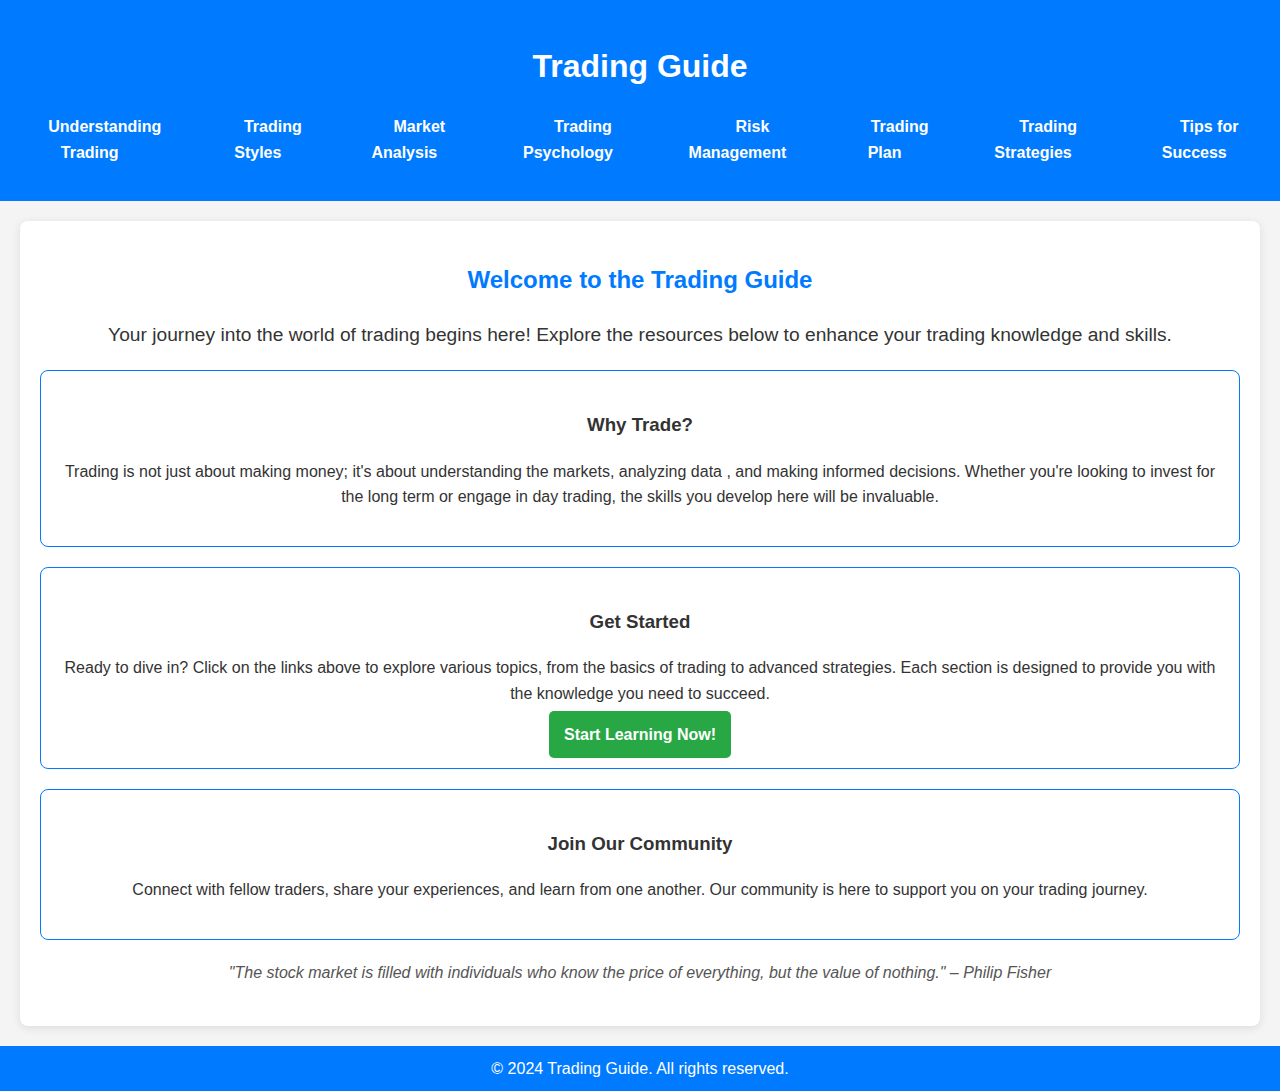
<file: index.html>
<!DOCTYPE html>
<html lang="en">
<head>
    <meta charset="UTF-8">
    <meta name="viewport" content="width=device-width, initial-scale=1.0">
    <title>Trading Guide</title>
    <link rel="stylesheet" href="styles.css">
    <style>
      /* Global Styles */
body {
    font-family: 'Arial', sans-serif;
    line-height: 1.6;
    background-color: #f4f4f4;
    color: #333;
    margin: 0;
    padding: 0;
}

/* Header Styles */
header {
    background: #007BFF;
    color: #fff;
    padding: 20px 0;
    text-align: center;
    position: relative;
}

/* Navigation Styles */
nav {
    margin-top: 20px;
}

nav ul {
    list-style: none;
    padding: 0;
    display: flex;
    justify-content: center;
}

nav ul li {
    margin: 0 15px;
}

nav ul li a {
    color: #fff;
    text-decoration: none;
    font-weight: bold;
    padding: 10px 15px;
    border-radius: 5px;
   
}

nav ul li a:hover {
    background: rgba(255, 255, 255, 0.2);
}

/* Main Content Styles */
main {
    max-width: 1200px;
    margin: 20px auto;
    padding: 20px;
    background: #fff;
    border-radius: 8px;
    box-shadow: 0 2px 10px rgba(0, 0, 0, 0.1);
    text-align: center;
}

h2 {
    color: #007BFF;
    margin-bottom: 20px;
}

.intro {
    font-size: 1.2em;
    margin-bottom: 20px;
}

/* Section Styles */
.section {
    margin: 20px 0;
    padding: 20px;
    border: 1px solid #007BFF;
    border-radius: 8px;
    transition: transform 0.2s;
}

.section:hover {
    transform: scale(1.02);
}

/* Quote Styles */
.quote {
    font-style: italic;
    color: #555;
    margin: 20px 0;
}

/* Call to Action Styles */
.cta {
    background: #28a745;
    color: #fff;
    padding: 15px;
    border-radius: 5px;
    text-decoration: none;
    font-weight: bold;
   
}

.cta:hover {
    background: #218838;
}

/* Footer Styles */
.footer {
    text-align: center;
    padding: 10px 0;
    background: #007BFF;
    color: #fff;
    position: relative;
    bottom: 0;
    width: 100%;
}

.footer p {
    margin: 0;
}

/* Responsive Styles */
@media (max-width: 600px) {
    nav ul {
        flex-direction: column;
    }
    nav ul li {
        margin: 10px 0;
    }
}
    </style>
</head>
<body>

    <header>
        <h1>Trading Guide</h1>
        <nav>
            <ul>
                <li><a href="basics.html">Understanding Trading</a></li>
                <li><a href="styles.html">Trading Styles</a></li>
                <li><a href="analysis.html">Market Analysis</a></li>
                <li><a href="psychology.html">Trading Psychology</a></li>
                <li><a href="risk.html">Risk Management</a></li>
                <li><a href="plan.html">Trading Plan</a></li>
                <li><a href="strategies.html">Trading Strategies</a></li>
                <li><a href="tips.html">Tips for Success</a></li>
            </ul>
        </nav>
    </header>

    <main>
        <h2>Welcome to the Trading Guide</h2>
        <p class="intro">Your journey into the world of trading begins here! Explore the resources below to enhance your trading knowledge and skills.</p>
        
        <div class="section">
            <h3>Why Trade?</h3>
            <p>Trading is not just about making money; it's about understanding the markets, analyzing data , and making informed decisions. Whether you're looking to invest for the long term or engage in day trading, the skills you develop here will be invaluable.</p>
        </div>

        <div class="section">
            <h3>Get Started</h3>
            <p>Ready to dive in? Click on the links above to explore various topics, from the basics of trading to advanced strategies. Each section is designed to provide you with the knowledge you need to succeed.</p>
            <a href="basics.html" class="cta">Start Learning Now!</a>
        </div>

        <div class="section">
            <h3>Join Our Community</h3>
            <p>Connect with fellow traders, share your experiences, and learn from one another. Our community is here to support you on your trading journey.</p>
        </div>

        <blockquote class="quote">
            "The stock market is filled with individuals who know the price of everything, but the value of nothing." – Philip Fisher
        </blockquote>
    </main>

    <footer class="footer">
        <p>&copy; 2024 Trading Guide. All rights reserved.</p>
    </footer>

</body>
</html>
</file>
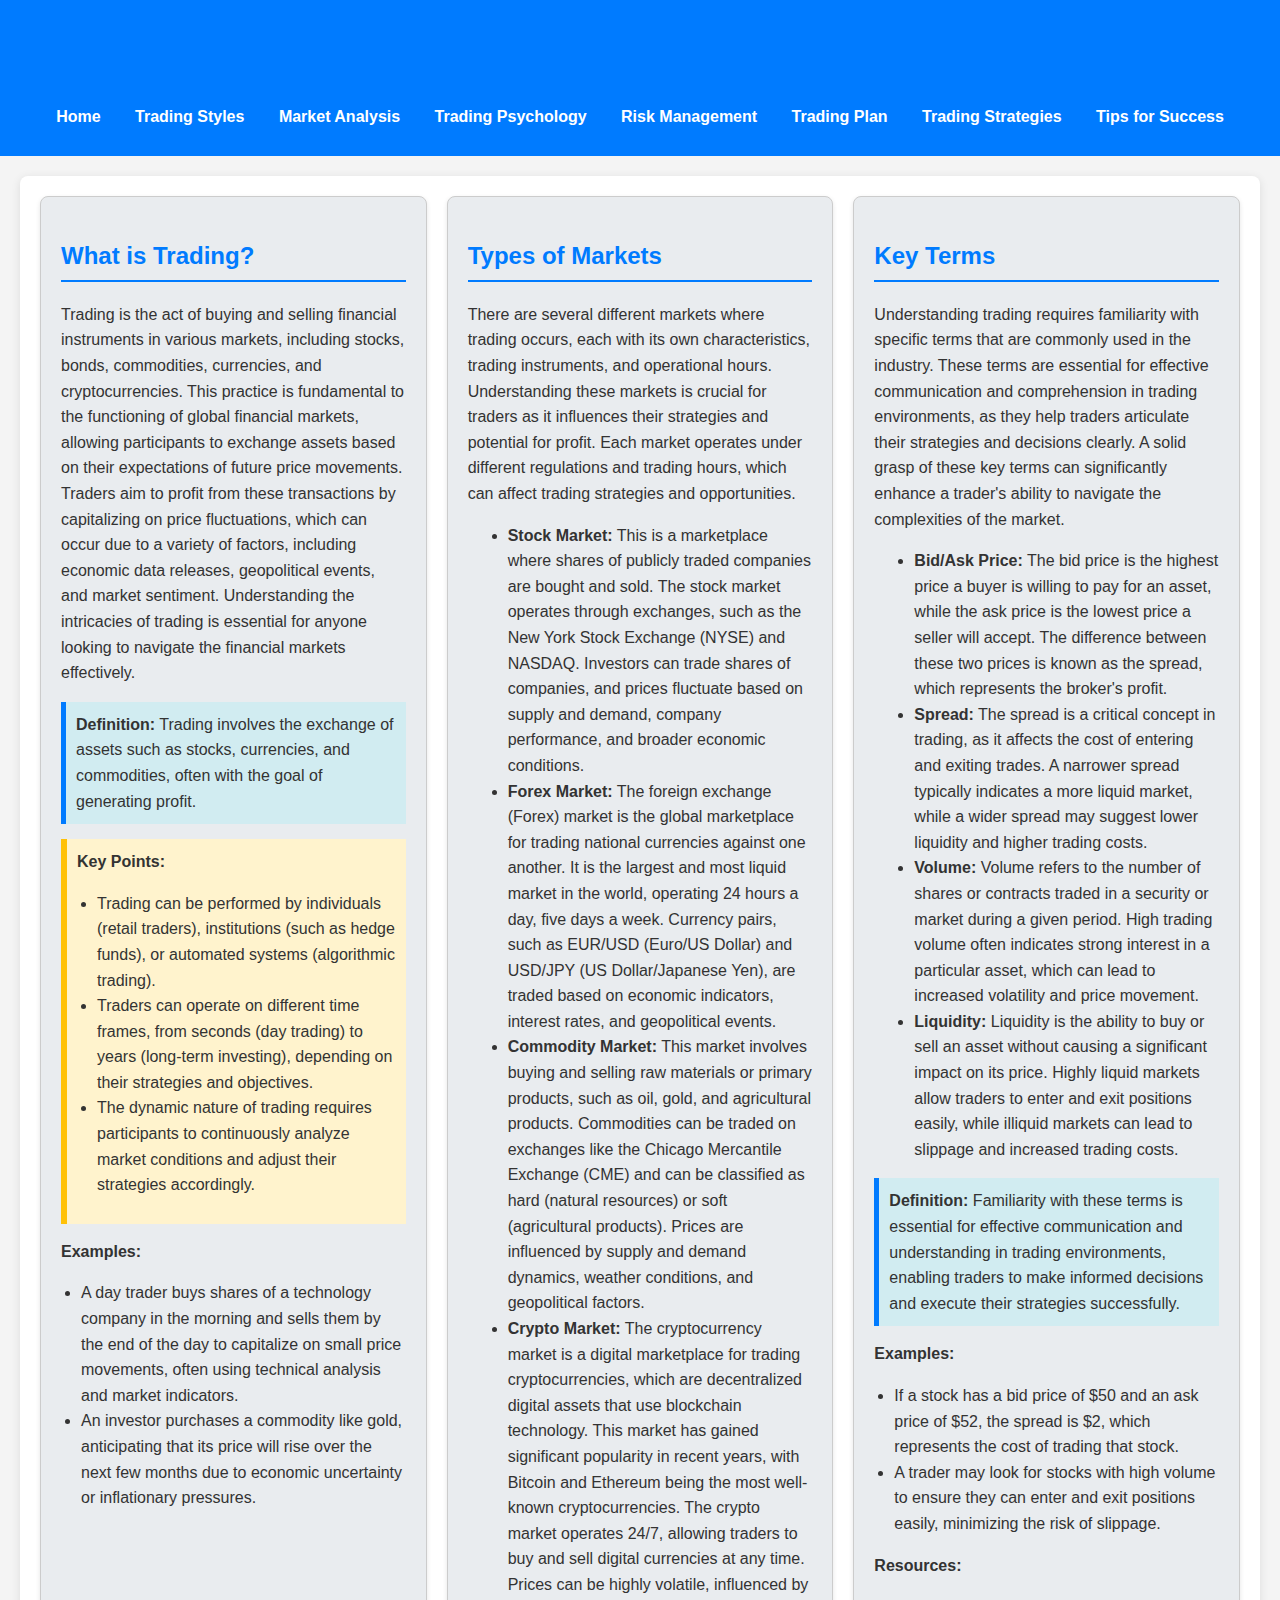
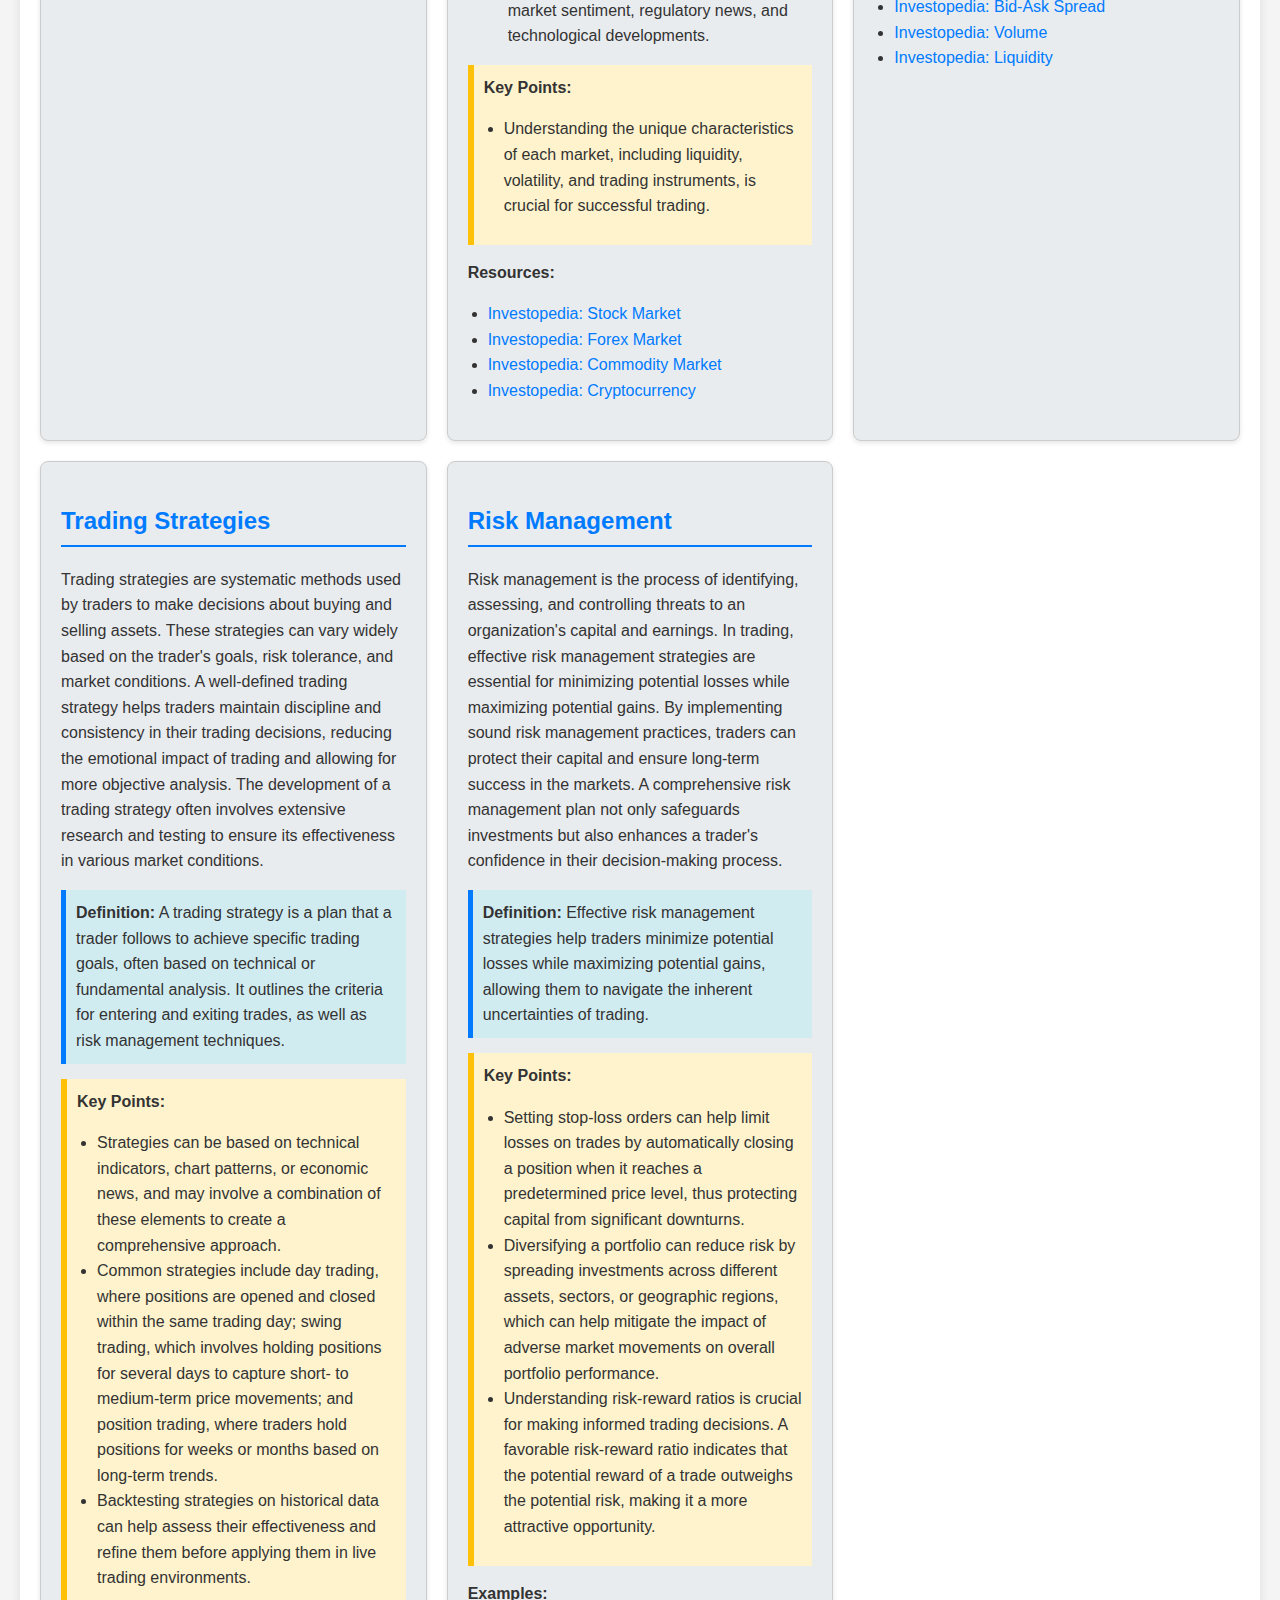
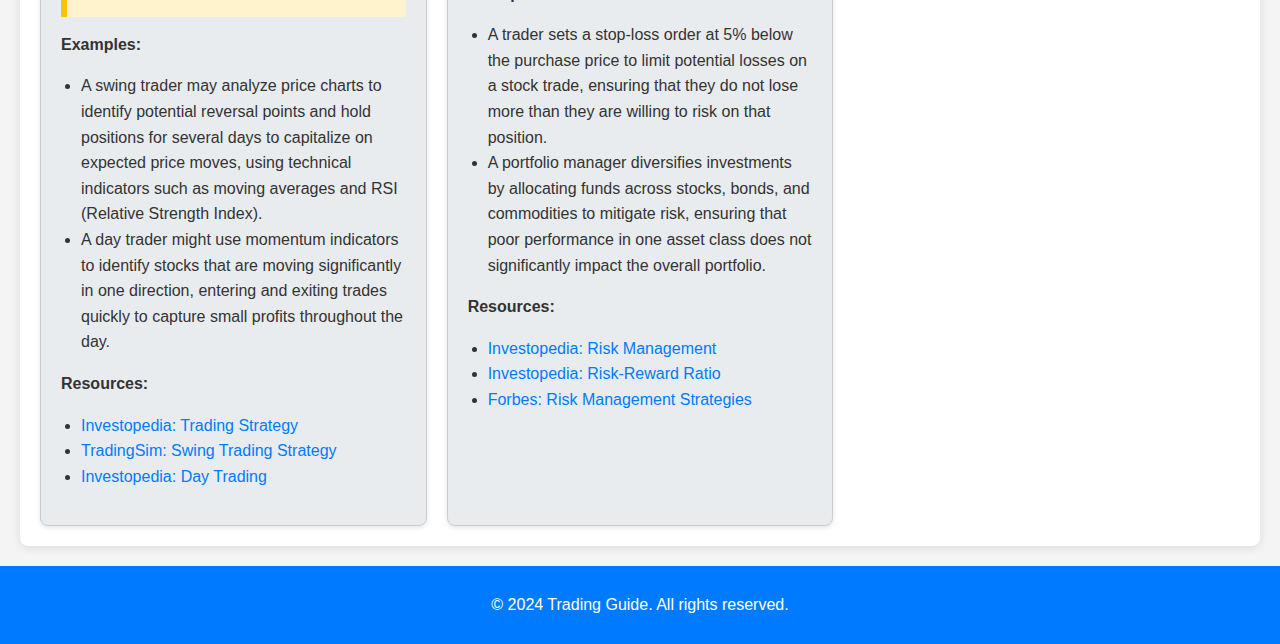
<file: basics.html>
<!DOCTYPE html>
<html lang="en">
<head>
    <meta charset="UTF-8">
    <meta name="viewport" content="width=device-width, initial-scale=1.0">
    <title>Understanding Trading</title>
    <link rel="stylesheet" href="styles.css">
    <style>
        body {
            font-family: 'Arial', sans-serif;
            line-height: 1.6;
            background-color: #f4f4f4;
            color: #333;
            margin: 0;
            padding: 0;
        }

        header {
            background: #007BFF;
            color: #fff;
            padding: 10px 0;
            text-align: center;
        }

        nav ul {
            list-style: none;
            padding: 0;
        }

        nav ul li {
            display: inline;
            margin: 0 15px;
        }

        nav ul li a {
            color: #fff;
            text-decoration: none;
            font-weight: bold;
        }

        nav ul li a:hover {
            text-decoration: underline;
        }

        main {
            max-width: 1200px;
            margin: 20px auto;
            padding: 20px;
            background: #fff;
            border-radius: 8px;
            box-shadow: 0 2px 10px rgba(0, 0, 0, 0.1);
        }

        h1 {
            color: #007BFF;
        }

        h2 {
            border-bottom: 2px solid #007BFF;
            padding-bottom: 5px;
        }

        .grid-container {
            display: grid;
            grid-template-columns: repeat(auto-fill, minmax(300px, 1fr));
            gap: 20px;
        }

        .grid-item {
            background: #e9ecef;
            border-radius: 8px;
            padding: 20px;
            transition: transform 0.2s;
        }

        .grid-item:hover {
            transform: scale(1.02);
        }

        .definition {
            background: #d1ecf1;
            padding: 10px;
            border-left: 5px solid #007BFF;
            margin: 15px 0;
        }

        .key-points, .examples, .resources {
            margin: 15px 0;
        }

        .key-points ul, .examples ul, .resources ul {
            padding-left: 20px;
        }

        footer {
            text-align: center;
            padding: 10px 0;
            background: #007BFF;
            color: #fff;
            position: relative;
            bottom: 0;
            width: 100%;
        }

        .resources a {
            color: #007BFF;
            text-decoration: none;
        }

        .resources a:hover {
            text-decoration: underline;
        }

        @media (max-width: 600px) {
            nav ul li {
                display: block;
                margin: 10px 0;
            }
        }
    </style>
</head>
<body>

    <header>
        <h1>Understanding Trading</h1>
        <nav>
            <ul>
                <li><a href="index.html">Home</a></li>
                <li><a href="styles.html">Trading Styles</a></li>
                <li><a href="analysis.html">Market Analysis</a></li>
                <li><a href="psychology.html">Trading Psychology</a></li>
                <li><a href="risk.html">Risk Management</a></li>
                <li><a href="plan.html">Trading Plan</a></li>
                <li><a href="strategies.html">Trading Strategies</a></li>
                <li><a href="tips.html">Tips for Success</a></li>
            </ul>
        </nav>
    </header>

    <main>
        <section class="grid-container">
            <div class="grid-item">
                <h2>What is Trading?</h2>
                <p>Trading is the act of buying and selling financial instruments in various markets, including stocks, bonds, commodities, currencies, and cryptocurrencies. This practice is fundamental to the functioning of global financial markets, allowing participants to exchange assets based on their expectations of future price movements. Traders aim to profit from these transactions by capitalizing on price fluctuations, which can occur due to a variety of factors, including economic data releases, geopolitical events, and market sentiment. Understanding the intricacies of trading is essential for anyone looking to navigate the financial markets effectively.</p>
                <div class="definition">
                    <strong>Definition:</strong> Trading involves the exchange of assets such as stocks, currencies, and commodities, often with the goal of generating profit.
                </div>
                <div class="key-points">
                    <strong>Key Points:</strong>
                    <ul>
                        <li>Trading can be performed by individuals (retail traders), institutions (such as hedge funds), or automated systems (algorithmic trading).</li>
                        <li>Traders can operate on different time frames, from seconds (day trading) to years (long-term investing), depending on their strategies and objectives.</li>
                        <li>The dynamic nature of trading requires participants to continuously analyze market conditions and adjust their strategies accordingly.</li>
                    </ul>
                </div>
                <div class="examples">
                    <strong>Examples:</strong>
                    <ul>
                        <li>A day trader buys shares of a technology company in the morning and sells them by the end of the day to capitalize on small price movements, often using technical analysis and market indicators.</li>
                        <li>An investor purchases a commodity like gold, anticipating that its price will rise over the next few months due to economic uncertainty or inflationary pressures.</li>
                    </ul>
                </div>
            </div>

            <div class="grid-item">
                <h2>Types of Markets</h2>
                <p>There are several different markets where trading occurs, each with its own characteristics, trading instruments, and operational hours. Understanding these markets is crucial for traders as it influences their strategies and potential for profit. Each market operates under different regulations and trading hours, which can affect trading strategies and opportunities.</p>
                <ul>
                    <li><strong>Stock Market:</strong> This is a marketplace where shares of publicly traded companies are bought and sold. The stock market operates through exchanges, such as the New York Stock Exchange (NYSE) and NASDAQ. Investors can trade shares of companies, and prices fluctuate based on supply and demand, company performance, and broader economic conditions.</li>
                    <li><strong>Forex Market:</strong> The foreign exchange (Forex) market is the global marketplace for trading national currencies against one another. It is the largest and most liquid market in the world, operating 24 hours a day, five days a week. Currency pairs, such as EUR/USD (Euro/US Dollar) and USD/JPY (US Dollar/Japanese Yen), are traded based on economic indicators, interest rates, and geopolitical events.</li>
                    <li><strong>Commodity Market:</strong> This market involves buying and selling raw materials or primary products, such as oil, gold, and agricultural products. Commodities can be traded on exchanges like the Chicago Mercantile Exchange (CME) and can be classified as hard (natural resources) or soft (agricultural products). Prices are influenced by supply and demand dynamics, weather conditions, and geopolitical factors.</li>
                    <li><strong>Crypto Market:</strong> The cryptocurrency market is a digital marketplace for trading cryptocurrencies, which are decentralized digital assets that use blockchain technology. This market has gained significant popularity in recent years, with Bitcoin and Ethereum being the most well-known cryptocurrencies. The crypto market operates 24/7, allowing traders to buy and sell digital currencies at any time. Prices can be highly volatile, influenced by market sentiment, regulatory news, and technological developments.</li>
                </ul>
                <div class="key-points">
                    <strong>Key Points:</strong>
                    <ul>
                        <li>Understanding the unique characteristics of each market, including liquidity, volatility, and trading instruments, is crucial for successful trading.</li>
                    </ul>
                </div>
                <div class="resources">
                    <strong>Resources:</strong>
                    <ul>
                        <li><a href="https://www.investopedia.com/terms/s/stockmarket.asp" target="_blank">Investopedia: Stock Market</a></li>
                        <li><a href="https://www.investopedia.com/terms/f/forex.asp" target="_blank">Investopedia: Forex Market</a></li>
                        <li><a href="https://www.investopedia.com/terms/c/commodities.asp" target="_blank">Investopedia: Commodity Market</a></li>
                        <li><a href="https://www.investopedia.com/terms/c/cryptocurrency.asp" target="_blank">Investopedia: Cryptocurrency</a></li>
                    </ul>
                </div>
            </div>

            <div class="grid-item">
                <h2>Key Terms</h2>
                <p>Understanding trading requires familiarity with specific terms that are commonly used in the industry. These terms are essential for effective communication and comprehension in trading environments, as they help traders articulate their strategies and decisions clearly. A solid grasp of these key terms can significantly enhance a trader's ability to navigate the complexities of the market.</p>
                <ul>
                    <li><strong>Bid/Ask Price:</strong> The bid price is the highest price a buyer is willing to pay for an asset, while the ask price is the lowest price a seller will accept. The difference between these two prices is known as the spread, which represents the broker's profit.</li>
                    <li><strong>Spread:</strong> The spread is a critical concept in trading, as it affects the cost of entering and exiting trades. A narrower spread typically indicates a more liquid market, while a wider spread may suggest lower liquidity and higher trading costs.</li>
                    <li><strong>Volume:</strong> Volume refers to the number of shares or contracts traded in a security or market during a given period. High trading volume often indicates strong interest in a particular asset, which can lead to increased volatility and price movement.</li>
                    <li><strong>Liquidity:</strong> Liquidity is the ability to buy or sell an asset without causing a significant impact on its price. Highly liquid markets allow traders to enter and exit positions easily, while illiquid markets can lead to slippage and increased trading costs.</li>
                </ul>
                <div class="definition">
                    <strong>Definition:</strong> Familiarity with these terms is essential for effective communication and understanding in trading environments, enabling traders to make informed decisions and execute their strategies successfully.
                </div>
                <div class="examples">
                    <strong>Examples:</strong>
                    <ul>
                        <li>If a stock has a bid price of $50 and an ask price of $52, the spread is $2, which represents the cost of trading that stock.</li>
                        <li>A trader may look for stocks with high volume to ensure they can enter and exit positions easily, minimizing the risk of slippage.</li>
                    </ul>
                </div>
                <div class="resources">
                    <strong>Resources:</strong>
                    <ul>
                        <li><a href="https://www.investopedia.com/terms/b/bid-askspread.asp" target="_blank">Investopedia: Bid-Ask Spread</a></li>
                        <li><a href="https://www.investopedia.com/terms/v/volume.asp" target="_blank">Investopedia: Volume</a></li>
                        <li><a href="https://www.investopedia.com/terms/l/liquidity.asp" target="_blank">Investopedia: Liquidity</a></li>
                    </ul>
                </div>
            </div>

            <div class="grid-item">
                <h2>Trading Strategies</h2>
                <p>Trading strategies are systematic methods used by traders to make decisions about buying and selling assets. These strategies can vary widely based on the trader's goals, risk tolerance, and market conditions. A well-defined trading strategy helps traders maintain discipline and consistency in their trading decisions, reducing the emotional impact of trading and allowing for more objective analysis. The development of a trading strategy often involves extensive research and testing to ensure its effectiveness in various market conditions.</p>
                <div class="definition">
                    <strong>Definition:</strong> A trading strategy is a plan that a trader follows to achieve specific trading goals, often based on technical or fundamental analysis. It outlines the criteria for entering and exiting trades, as well as risk management techniques.
                </div>
                <div class="key-points">
                    <strong>Key Points:</strong>
                    <ul>
                        <li>Strategies can be based on technical indicators, chart patterns, or economic news, and may involve a combination of these elements to create a comprehensive approach.</li>
                        <li>Common strategies include day trading, where positions are opened and closed within the same trading day; swing trading, which involves holding positions for several days to capture short- to medium-term price movements; and position trading, where traders hold positions for weeks or months based on long-term trends.</li>
                        <li>Backtesting strategies on historical data can help assess their effectiveness and refine them before applying them in live trading environments.</li>
                    </ul>
                </div>
                <div class="examples">
                    <strong>Examples:</strong>
                    <ul>
                        <li>A swing trader may analyze price charts to identify potential reversal points and hold positions for several days to capitalize on expected price moves, using technical indicators such as moving averages and RSI (Relative Strength Index).</li>
                        <li>A day trader might use momentum indicators to identify stocks that are moving significantly in one direction, entering and exiting trades quickly to capture small profits throughout the day.</li>
                    </ul>
                </div>
                <div class="resources">
                    <strong>Resources:</strong>
                    <ul>
                        <li><a href="https://www.investopedia.com/terms/t/trading-strategy.asp" target="_blank">Investopedia: Trading Strategy</a></li>
                        <li><a href="https://www.tradingsim.com/blog/swing-trading-strategy/" target="_blank">TradingSim: Swing Trading Strategy</a></li>
                        <li><a href="https://www.investopedia.com/articles/forex/121015/what-day-trading.asp" target="_blank">Investopedia: Day Trading</a></li>
                    </ul>
                </div>
            </div>

            <div class="grid-item">
                <h2>Risk Management</h2>
                <p>Risk management is the process of identifying, assessing, and controlling threats to an organization's capital and earnings. In trading, effective risk management strategies are essential for minimizing potential losses while maximizing potential gains. By implementing sound risk management practices, traders can protect their capital and ensure long-term success in the markets. A comprehensive risk management plan not only safeguards investments but also enhances a trader's confidence in their decision-making process.</p>
                <div class="definition">
                    <strong>Definition:</strong> Effective risk management strategies help traders minimize potential losses while maximizing potential gains, allowing them to navigate the inherent uncertainties of trading.
                </div>
                <div class="key-points">
                    <strong>Key Points:</strong>
                    <ul>
                        <li>Setting stop-loss orders can help limit losses on trades by automatically closing a position when it reaches a predetermined price level, thus protecting capital from significant downturns.</li>
                        <li>Diversifying a portfolio can reduce risk by spreading investments across different assets, sectors, or geographic regions, which can help mitigate the impact of adverse market movements on overall portfolio performance.</li>
                        <li>Understanding risk-reward ratios is crucial for making informed trading decisions. A favorable risk-reward ratio indicates that the potential reward of a trade outweighs the potential risk, making it a more attractive opportunity.</li>
                    </ul>
                </div>
                <div class="examples">
                    <strong>Examples:</strong>
                    <ul>
                        <li>A trader sets a stop-loss order at 5% below the purchase price to limit potential losses on a stock trade, ensuring that they do not lose more than they are willing to risk on that position.</li>
                        <li>A portfolio manager diversifies investments by allocating funds across stocks, bonds, and commodities to mitigate risk, ensuring that poor performance in one asset class does not significantly impact the overall portfolio.</li>
                    </ul>
                </div>
                <div class="resources">
                    <strong>Resources:</strong>
                    <ul>
                        <li><a href="https://www.investopedia.com/terms/r/riskmanagement.asp" target="_blank">Investopedia: Risk Management</a></li>
                        <li><a href="https://www.investopedia.com/articles/investing/101215/understanding-riskreward-ratio.asp" target="_blank">Investopedia: Risk-Reward Ratio</a></li>
                        <li><a href="https://www.forbes.com/advisor/investing/risk-management-strategies/" target="_blank">Forbes: Risk Management Strategies</a></li>
                    </ul>
                </div>
            </div>
        </section>
    </main>

    <footer>
        <p>&copy; 2024 Trading Guide. All rights reserved.</p>
    </footer>

</body>
</html>
</file>
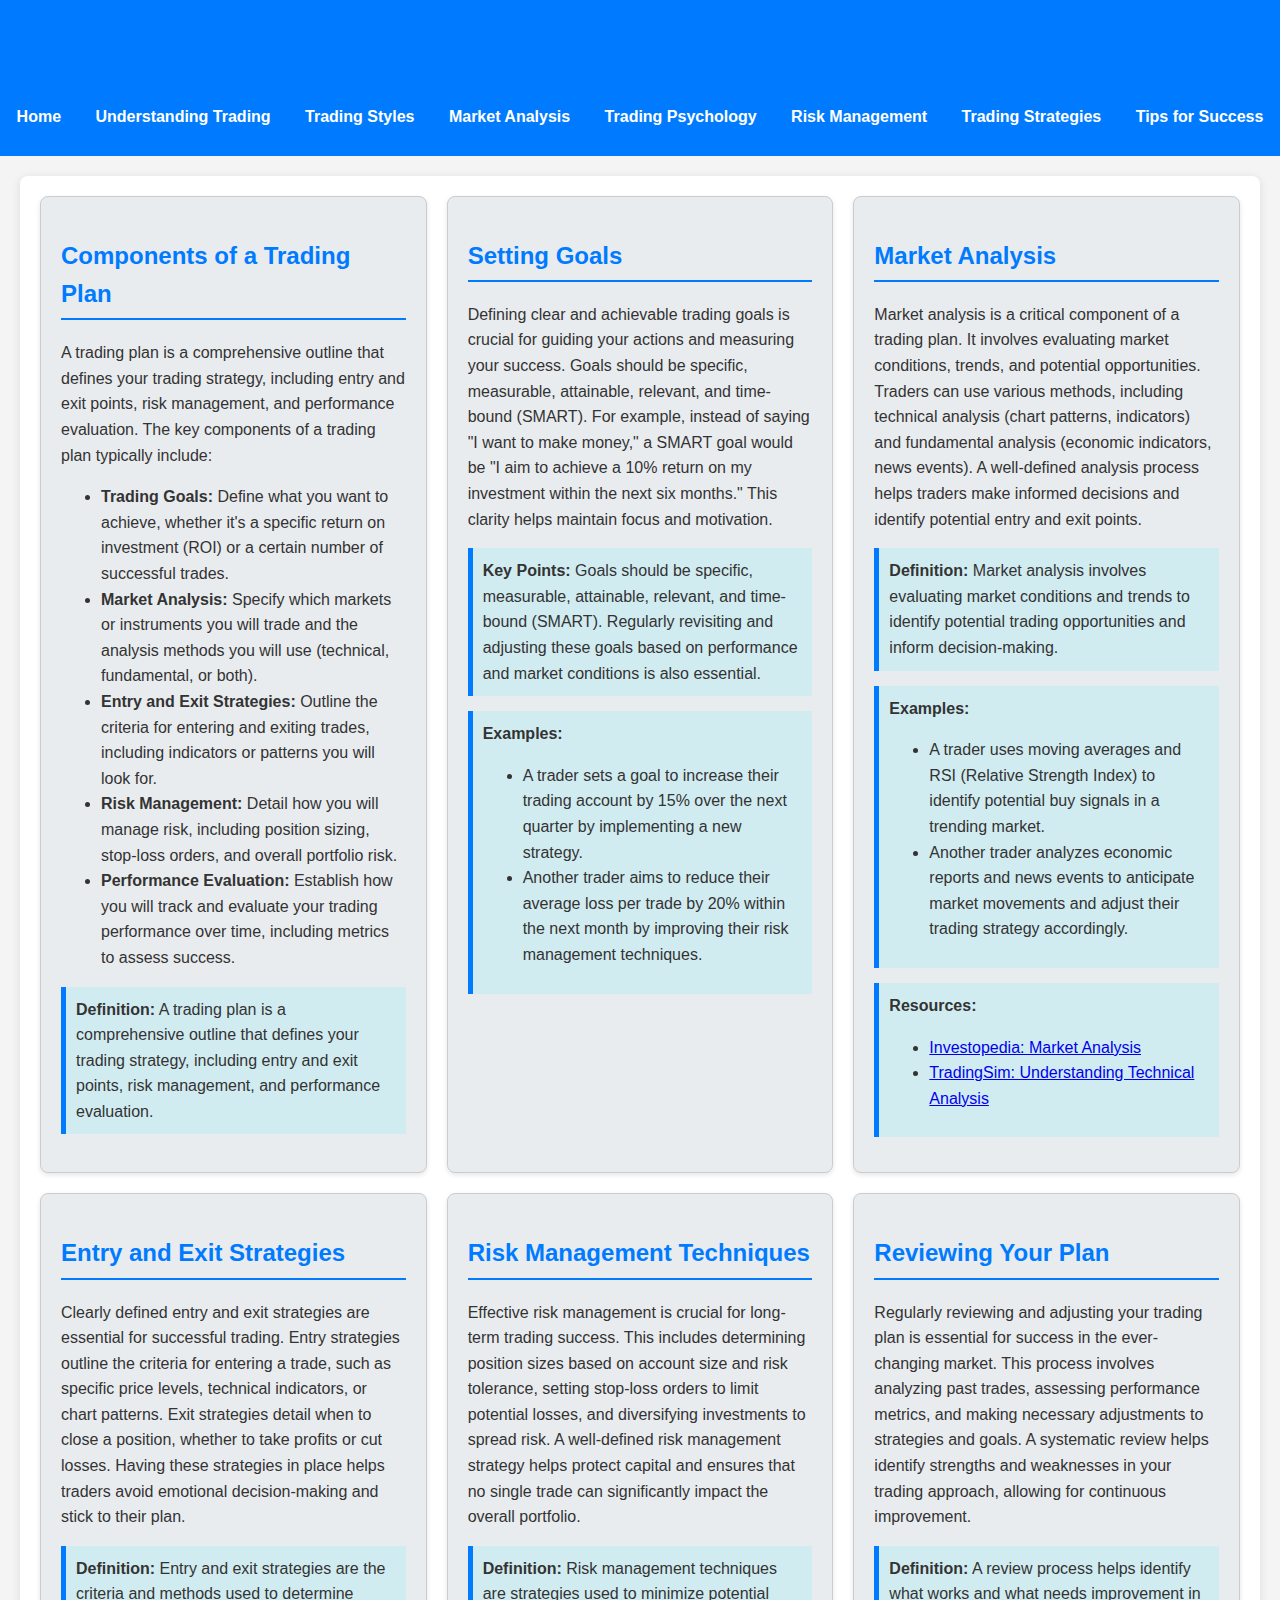
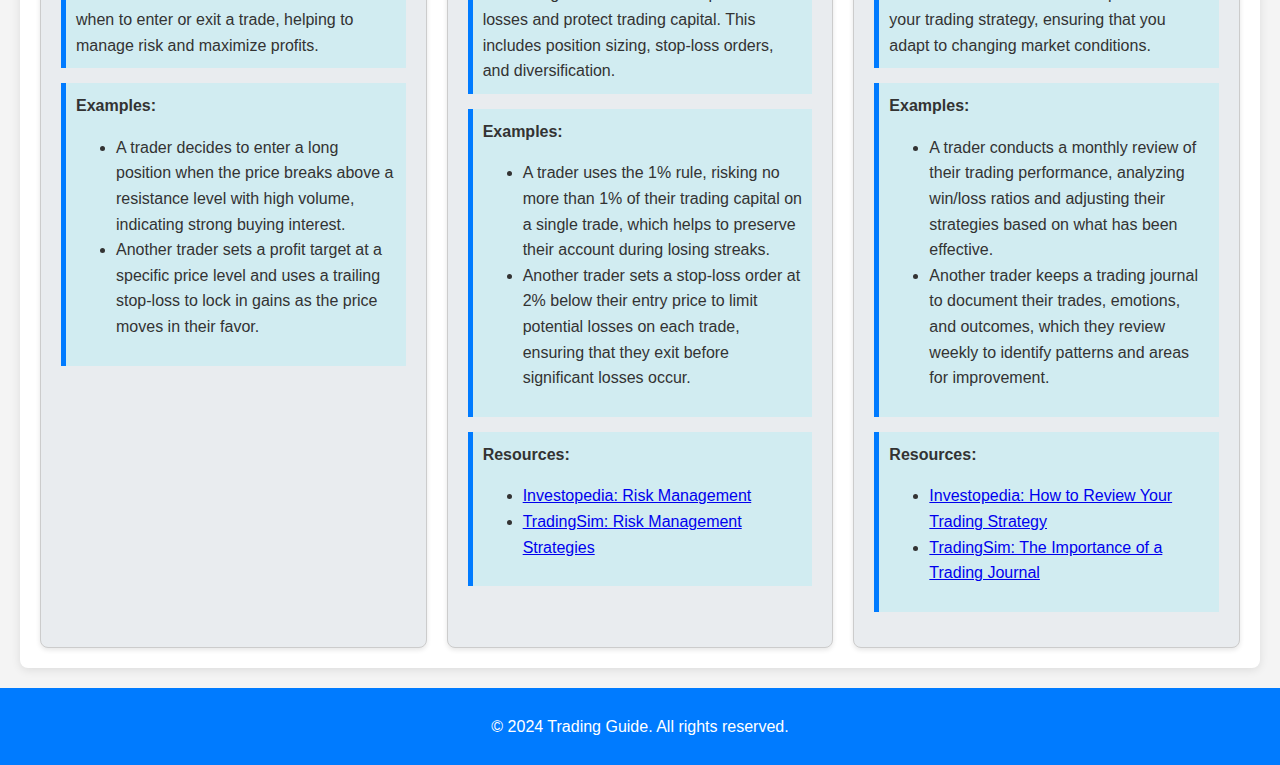
<file: plan.html>
<!DOCTYPE html>
<html lang="en">
<head>
    <meta charset="UTF-8">
    <meta name="viewport" content="width=device-width, initial-scale=1.0">
    <title>Trading Plan</title>
    <link rel="stylesheet" href="styles.css">
    <style>
        body {
            font-family: 'Arial', sans-serif;
            line-height: 1.6;
            background-color: #f4f4f4;
            color: #333;
            margin: 0;
            padding: 0;
        }

        header {
            background: #007BFF;
            color: #fff;
            padding: 10px 0;
            text-align: center;
        }

        nav ul {
            list-style: none;
            padding: 0;
        }

        nav ul li {
            display: inline;
            margin: 0 15px;
        }

        nav ul li a {
            color: #fff;
            text-decoration: none;
            font-weight: bold;
        }

        nav ul li a:hover {
            text-decoration: underline;
        }

        main {
            max-width: 1200px;
            margin: 20px auto;
            padding: 20px;
            background: #fff;
            border-radius: 8px;
            box-shadow: 0 2px 10px rgba(0, 0, 0, 0.1);
        }

        h1 {
            color: #007BFF;
        }

        h2 {
            border-bottom: 2px solid #007BFF;
            padding-bottom: 5px;
        }

        .grid-container {
            display: grid;
            grid-template-columns: repeat(auto-fill, minmax(300px, 1fr));
            gap: 20px;
        }

        .grid-item {
            background: #e9ecef;
            border-radius: 8px;
            padding: 20px;
            transition: transform 0.2s;
        }

        .grid-item:hover {
            transform: scale(1.02);
        }

        .definition, .key-points, .examples, .resources {
            background: #d1ecf1;
            padding: 10px;
            border-left: 5px solid #007BFF;
            margin: 15px 0;
        }

        footer {
            text-align: center;
            padding: 10px 0;
            background: #007BFF;
            color: #fff;
            position: relative;
            bottom: 0;
            width: 100%;
        }

        @media (max-width: 600px) {
            nav ul li {
                display: block;
                margin: 10px 0;
            }
        }
    </style>
</head>
<body>

    <header>
        <h1>Trading Plan</h1>
        <nav>
            <ul>
                <li><a href="index.html">Home</a></li>
                <li><a href="basics.html">Understanding Trading</a></li>
                <li><a href="styles.html">Trading Styles</a></li>
                <li><a href="analysis.html">Market Analysis</a></li>
                <li><a href="psychology.html">Trading Psychology</a></li>
                <li><a href="risk.html">Risk Management</a></li>
                <li><a href="strategies.html">Trading Strategies</a></li>
                <li><a href="tips.html">Tips for Success</a></li>
            </ul>
        </nav>
    </header>

    <main>
        <section class="grid-container">
            <div class="grid-item">
                <h2>Components of a Trading Plan</h2>
                <p>A trading plan is a comprehensive outline that defines your trading strategy, including entry and exit points, risk management, and performance evaluation. The key components of a trading plan typically include:</p>
                <ul>
                    <li><strong>Trading Goals:</strong> Define what you want to achieve, whether it's a specific return on investment (ROI) or a certain number of successful trades.</li>
                    <li><strong>Market Analysis:</strong> Specify which markets or instruments you will trade and the analysis methods you will use (technical, fundamental, or both).</li>
                    <li><strong>Entry and Exit Strategies:</strong> Outline the criteria for entering and exiting trades, including indicators or patterns you will look for.</li>
                    <li><strong>Risk Management:</strong> Detail how you will manage risk, including position sizing, stop-loss orders, and overall portfolio risk.</li>
                    <li><strong>Performance Evaluation:</strong> Establish how you will track and evaluate your trading performance over time, including metrics to assess success.</li>
                </ul>
                <div class="definition">
                    <strong>Definition:</strong> A trading plan is a comprehensive outline that defines your trading strategy, including entry and exit points, risk management, and performance evaluation.
                </div>
            </div>
            <div class="grid-item">
                <h2>Setting Goals</h2>
                <p>Defining clear and achievable trading goals is crucial for guiding your actions and measuring your success. Goals should be specific, measurable, attainable, relevant, and time-bound (SMART). For example, instead of saying "I want to make money," a SMART goal would be "I aim to achieve a 10% return on my investment within the next six months." This clarity helps maintain focus and motivation.</p>
                <div class="key-points">
                    <strong>Key Points:</strong> Goals should be specific, measurable, attainable, relevant, and time-bound (SMART). Regularly revisiting and adjusting these goals based on performance and market conditions is also essential.
                </div>
                <div class="examples">
                    <strong>Examples:</strong>
                    <ul>
                        <li>A trader sets a goal to increase their trading account by 15% over the next quarter by implementing a new strategy.</li>
                        <li>Another trader aims to reduce their average loss per trade by 20% within the next month by improving their risk management techniques.</li>
                    </ul>
                </div>
            </div>
            <div class="grid-item">
                <h2>Market Analysis</h2>
                <p>Market analysis is a critical component of a trading plan. It involves evaluating market conditions, trends, and potential opportunities. Traders can use various methods, including technical analysis (chart patterns, indicators) and fundamental analysis (economic indicators, news events). A well-defined analysis process helps traders make informed decisions and identify potential entry and exit points.</p>
                <div class="definition">
                    <strong>Definition:</strong> Market analysis involves evaluating market conditions and trends to identify potential trading opportunities and inform decision-making.
                </div>
                <div class="examples">
                    <strong>Examples:</strong>
                    <ul>
                        <li>A trader uses moving averages and RSI (Relative Strength Index) to identify potential buy signals in a trending market.</li>
                        <li>Another trader analyzes economic reports and news events to anticipate market movements and adjust their trading strategy accordingly.</li>
                    </ul>
                </div>
                <div class="resources">
                    <strong>Resources:</strong>
                    <ul>
                        <li><a href="https://www.investopedia.com/terms/m/market-analysis.asp">Investopedia: Market Analysis</a></li>
                        <li><a href="https://www.tradingsim.com/blog/technical-analysis/">TradingSim: Understanding Technical Analysis</a></li>
                    </ul>
                </div>
            </div>
            <div class="grid-item">
                <h2>Entry and Exit Strategies</h2>
                <p>Clearly defined entry and exit strategies are essential for successful trading. Entry strategies outline the criteria for entering a trade, such as specific price levels, technical indicators, or chart patterns. Exit strategies detail when to close a position, whether to take profits or cut losses. Having these strategies in place helps traders avoid emotional decision-making and stick to their plan.</p>
                <div class="definition">
                    <strong>Definition:</strong> Entry and exit strategies are the criteria and methods used to determine when to enter or exit a trade, helping to manage risk and maximize profits.
                </div>
                <div class="examples">
                    <strong>Examples:</strong>
                    <ul>
                        <li>A trader decides to enter a long position when the price breaks above a resistance level with high volume, indicating strong buying interest.</li>
                        <li>Another trader sets a profit target at a specific price level and uses a trailing stop-loss to lock in gains as the price moves in their favor.</li>
                    </ul>
                </div>
            </div>
            <div class="grid-item">
                <h2>Risk Management Techniques</h2>
                <p>Effective risk management is crucial for long-term trading success. This includes determining position sizes based on account size and risk tolerance, setting stop-loss orders to limit potential losses, and diversifying investments to spread risk. A well-defined risk management strategy helps protect capital and ensures that no single trade can significantly impact the overall portfolio.</p>
                <div class="definition">
                    <strong>Definition:</strong> Risk management techniques are strategies used to minimize potential losses and protect trading capital. This includes position sizing, stop-loss orders, and diversification.

                </div>
                <div class="examples">
                    <strong>Examples:</strong>
                    <ul>
                        <li>A trader uses the 1% rule, risking no more than 1% of their trading capital on a single trade, which helps to preserve their account during losing streaks.</li>
                        <li>Another trader sets a stop-loss order at 2% below their entry price to limit potential losses on each trade, ensuring that they exit before significant losses occur.</li>
                    </ul>
                </div>
                <div class="resources">
                    <strong>Resources:</strong>
                    <ul>
                        <li><a href="https://www.investopedia.com/terms/r/riskmanagement.asp">Investopedia: Risk Management</a></li>
                        <li><a href="https://www.tradingsim.com/blog/risk-management-strategies/">TradingSim: Risk Management Strategies</a></li>
                    </ul>
                </div>
            </div>
            <div class="grid-item">
                <h2>Reviewing Your Plan</h2>
                <p>Regularly reviewing and adjusting your trading plan is essential for success in the ever-changing market. This process involves analyzing past trades, assessing performance metrics, and making necessary adjustments to strategies and goals. A systematic review helps identify strengths and weaknesses in your trading approach, allowing for continuous improvement.</p>
                <div class="definition">
                    <strong>Definition:</strong> A review process helps identify what works and what needs improvement in your trading strategy, ensuring that you adapt to changing market conditions.
                </div>
                <div class="examples">
                    <strong>Examples:</strong>
                    <ul>
                        <li>A trader conducts a monthly review of their trading performance, analyzing win/loss ratios and adjusting their strategies based on what has been effective.</li>
                        <li>Another trader keeps a trading journal to document their trades, emotions, and outcomes, which they review weekly to identify patterns and areas for improvement.</li>
                    </ul>
                </div>
                <div class="resources">
                    <strong>Resources:</strong>
                    <ul>
                        <li><a href="https://www.investopedia.com/articles/trading/061015/how-review-your-trading-strategy.asp">Investopedia: How to Review Your Trading Strategy</a></li>
                        <li><a href="https://www.tradingsim.com/blog/trading-journal/">TradingSim: The Importance of a Trading Journal</a></li>
                    </ul>
                </div>
            </div>
        </section>
    </main>

    <footer>
        <p>&copy; 2024 Trading Guide. All rights reserved.</p>
    </footer>

</body>
</html>
</file>
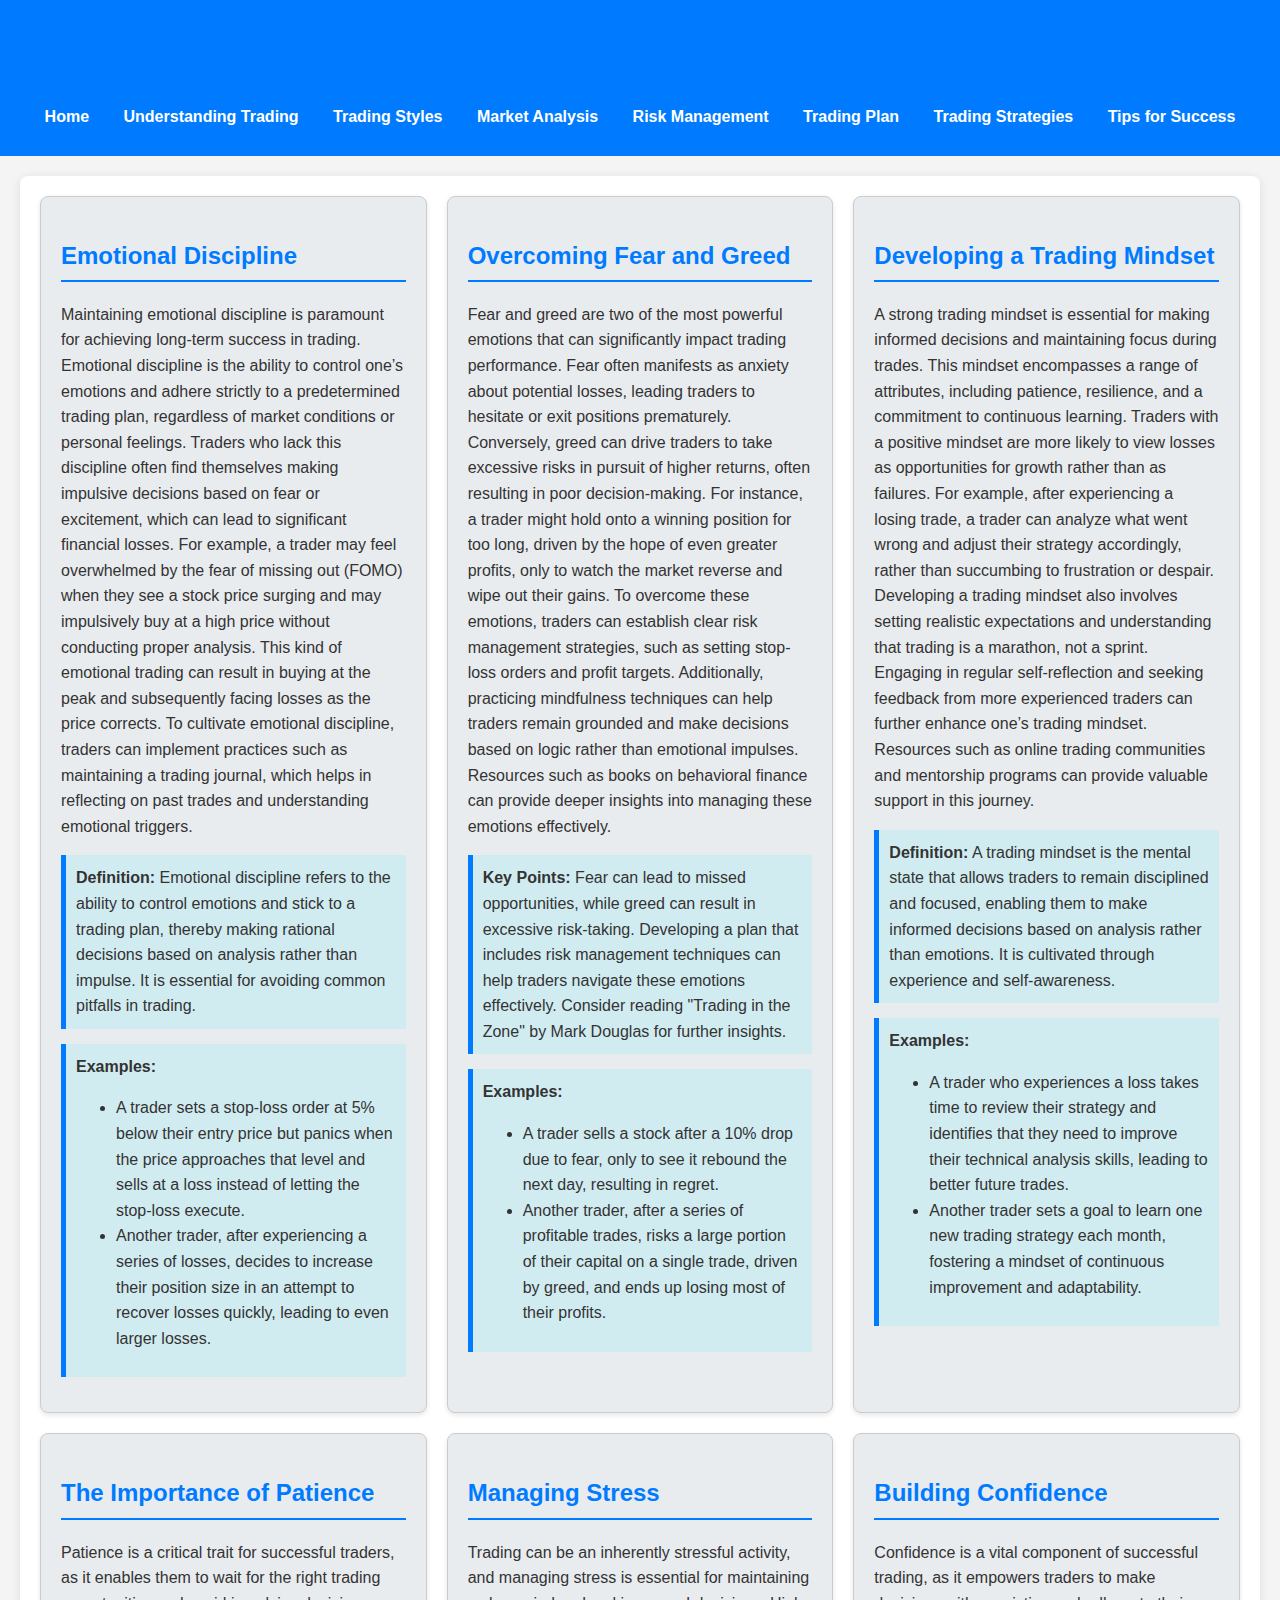
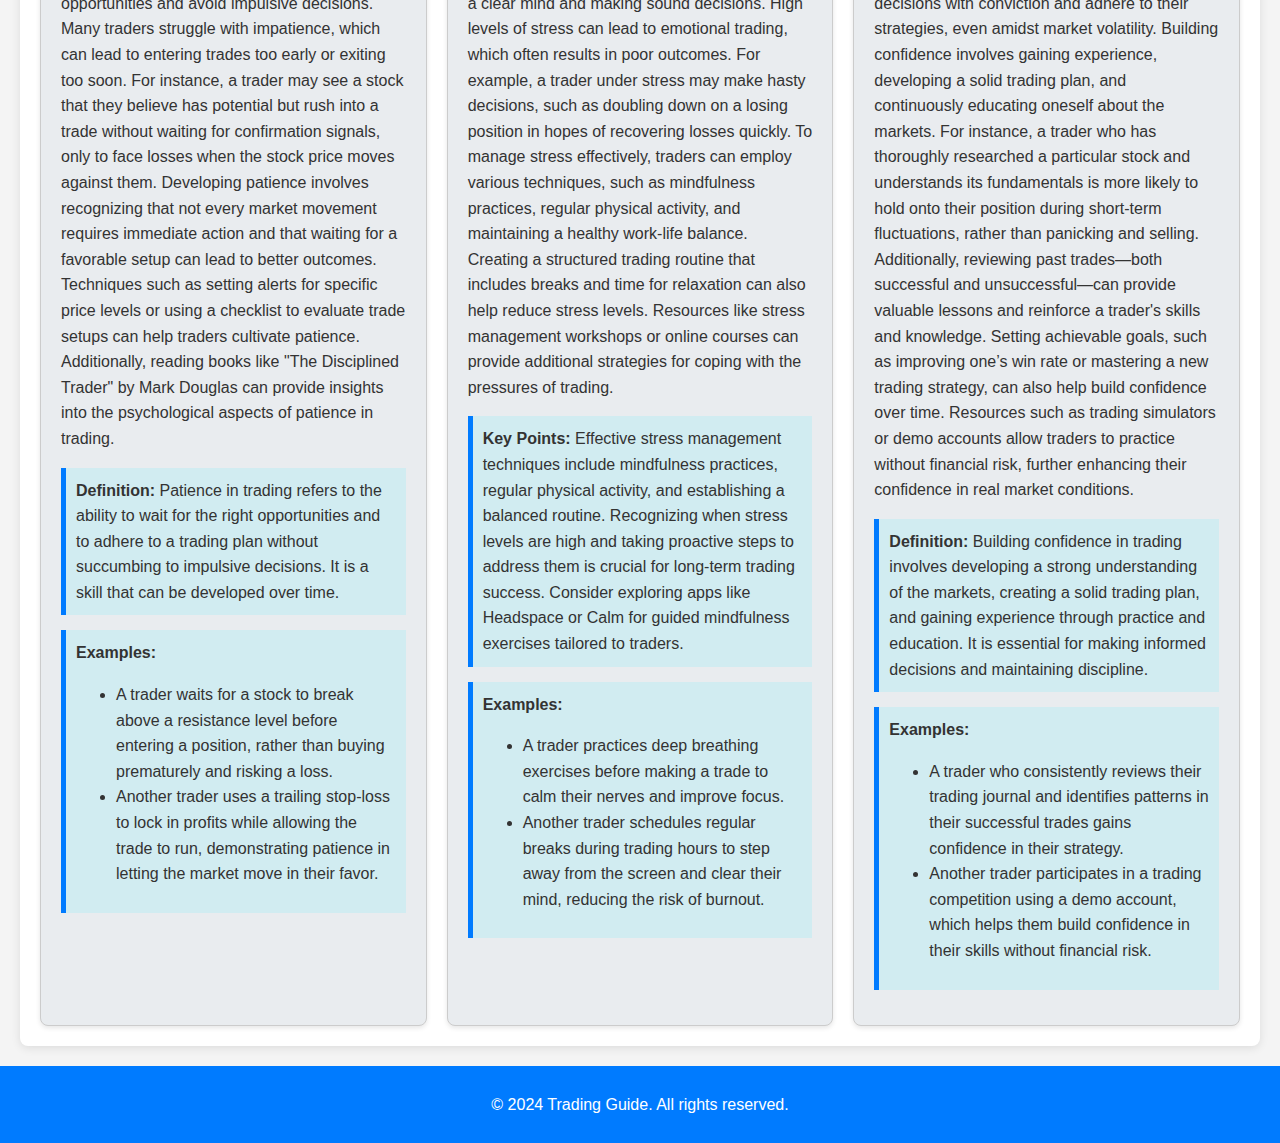
<file: psychology.html>
<!DOCTYPE html>
<html lang="en">
<head>
    <meta charset="UTF-8">
    <meta name="viewport" content="width=device-width, initial-scale=1.0">
    <title>Trading Psychology</title>
    <link rel="stylesheet" href="styles.css">
    <style>
        body {
            font-family: 'Arial', sans-serif;
            line-height: 1.6;
            background-color: #f4f4f4;
            color: #333;
            margin: 0;
            padding: 0;
        }

        header {
            background: #007BFF;
            color: #fff;
            padding: 10px 0;
            text-align: center;
        }

        nav ul {
            list-style: none;
            padding: 0;
        }

        nav ul li {
            display: inline;
            margin: 0 15px;
        }

        nav ul li a {
            color: #fff;
            text-decoration: none;
            font-weight: bold;
        }

        nav ul li a:hover {
            text-decoration: underline;
        }

        main {
            max-width: 1200px;
            margin: 20px auto;
            padding: 20px;
            background: #fff;
            border-radius: 8px;
            box-shadow: 0 2px 10px rgba(0, 0, 0, 0.1);
        }

        h1 {
            color: #007BFF;
        }

        h2 {
            border-bottom: 2px solid #007BFF;
            padding-bottom: 5px;
        }

        .grid-container {
            display: grid;
            grid-template-columns: repeat(auto-fill, minmax(300px, 1fr));
            gap: 20px;
        }

        .grid-item {
            background: #e9ecef;
            border-radius: 8px;
            padding: 20px;
            transition: transform 0.2s;
        }

        .grid-item:hover {
            transform: scale(1.02);
        }

        .definition, .key-points, .examples, .resources {
            background: #d1ecf1;
            padding: 10px;
            border-left: 5px solid #007BFF;
            margin: 15px 0;
        }

        footer {
            text-align: center;
            padding: 10px 0;
            background: #007BFF;
            color: #fff;
            position: relative;
            bottom: 0;
            width: 100%;
        }

        @media (max-width: 600px) {
            nav ul li {
                display: block;
                margin: 10px 0;
            }
        }
    </style>
</head>
<body>

    <header>
        <h1>Trading Psychology</h1>
        <nav>
            <ul>
                <li><a href="index.html">Home</a></li>
                <li><a href="basics.html">Understanding Trading</a></li>
                <li><a href="styles.html">Trading Styles</a></li>
                <li><a href="analysis.html">Market Analysis</a></li>
                <li><a href="risk.html">Risk Management</a></li>
                <li><a href="plan.html">Trading Plan</a></li>
                <li><a href="strategies.html">Trading Strategies</a></li>
                <li><a href="tips.html">Tips for Success</a></li>
            </ul>
        </nav>
    </header>

    <main>
        <section class="grid-container">
            <div class="grid-item">
                <h2>Emotional Discipline</h2>
                <p>Maintaining emotional discipline is paramount for achieving long-term success in trading. Emotional discipline is the ability to control one’s emotions and adhere strictly to a predetermined trading plan, regardless of market conditions or personal feelings. Traders who lack this discipline often find themselves making impulsive decisions based on fear or excitement, which can lead to significant financial losses. For example, a trader may feel overwhelmed by the fear of missing out (FOMO) when they see a stock price surging and may impulsively buy at a high price without conducting proper analysis. This kind of emotional trading can result in buying at the peak and subsequently facing losses as the price corrects. To cultivate emotional discipline, traders can implement practices such as maintaining a trading journal, which helps in reflecting on past trades and understanding emotional triggers.</p>
                <div class="definition">
                    <strong>Definition:</strong> Emotional discipline refers to the ability to control emotions and stick to a trading plan, thereby making rational decisions based on analysis rather than impulse. It is essential for avoiding common pitfalls in trading.
                </div>
                <div class="examples">
                    <strong>Examples:</strong>
                    <ul>
                        <li>A trader sets a stop-loss order at 5% below their entry price but panics when the price approaches that level and sells at a loss instead of letting the stop-loss execute.</li>
                        <li>Another trader, after experiencing a series of losses, decides to increase their position size in an attempt to recover losses quickly, leading to even larger losses.</li>
                    </ul>
                </div>
            </div>
            <div class="grid-item">
                <h2>Overcoming Fear and Greed</h2>
                <p>Fear and greed are two of the most powerful emotions that can significantly impact trading performance. Fear often manifests as anxiety about potential losses, leading traders to hesitate or exit positions prematurely. Conversely, greed can drive traders to take excessive risks in pursuit of higher returns, often resulting in poor decision-making. For instance, a trader might hold onto a winning position for too long, driven by the hope of even greater profits, only to watch the market reverse and wipe out their gains. To overcome these emotions, traders can establish clear risk management strategies, such as setting stop-loss orders and profit targets. Additionally, practicing mindfulness techniques can help traders remain grounded and make decisions based on logic rather than emotional impulses. Resources such as books on behavioral finance can provide deeper insights into managing these emotions effectively.</p>
                <div class="key-points">
                    <strong>Key Points:</strong> Fear can lead to missed opportunities, while greed can result in excessive risk-taking. Developing a plan that includes risk management techniques can help traders navigate these emotions effectively. Consider reading "Trading in the Zone" by Mark Douglas for further insights.
                </div>
                <div class="examples">
                    <strong>Examples:</strong>
                    <ul>
                        <li>A trader sells a stock after a 10% drop due to fear, only to see it rebound the next day, resulting in regret.</li>
                        <li>Another trader, after a series of profitable trades, risks a large portion of their capital on a single trade, driven by greed, and ends up losing most of their profits.</li>
                    </ul>
                </div>
            </div>
            <div class="grid-item">
                <h2>Developing a Trading Mindset</h2>
                <p>A strong trading mindset is essential for making informed decisions and maintaining focus during trades. This mindset encompasses a range of attributes, including patience, resilience, and a commitment to continuous learning. Traders with a positive mindset are more likely to view losses as opportunities for growth rather than as failures. For example, after experiencing a losing trade, a trader can analyze what went wrong and adjust their strategy accordingly, rather than succumbing to frustration or despair. Developing a trading mindset also involves setting realistic expectations and understanding that trading is a marathon, not a sprint. Engaging in regular self-reflection and seeking feedback from more experienced traders can further enhance one’s trading mindset. Resources such as online trading communities and mentorship programs can provide valuable support in this journey.</p>
                <div class="definition">
                    <strong>Definition:</strong> A trading mindset is the mental state that allows traders to remain disciplined and focused, enabling them to make informed decisions based on analysis rather than emotions. It is cultivated through experience and self-awareness.
                </div>
                <div class="examples">
                    <strong>Examples:</strong>
                    <ul>
                        <li>A trader who experiences a loss takes time to review their strategy and identifies that they need to improve their technical analysis skills, leading to better future trades.</li>
                        <li>Another trader sets a goal to learn one new trading strategy each month, fostering a mindset of continuous improvement and adaptability.</li>
                    </ul>
                </div>
            </div>
            <div class="grid-item">
                <h2>The Importance of Patience</h2>
                <p>Patience is a critical trait for successful traders, as it enables them to wait for the right trading opportunities and avoid impulsive decisions. Many traders struggle with impatience, which can lead to entering trades too early or exiting too soon. For instance, a trader may see a stock that they believe has potential but rush into a trade without waiting for confirmation signals, only to face losses when the stock price moves against them. Developing patience involves recognizing that not every market movement requires immediate action and that waiting for a favorable setup can lead to better outcomes. Techniques such as setting alerts for specific price levels or using a checklist to evaluate trade setups can help traders cultivate patience. Additionally, reading books like "The Disciplined Trader" by Mark Douglas can provide insights into the psychological aspects of patience in trading.</p>
                <div class="definition">
                    <strong>Definition:</strong> Patience in trading refers to the ability to wait for the right opportunities and to adhere to a trading plan without succumbing to impulsive decisions. It is a skill that can be developed over time.
                </div>
                <div class="examples">
                    <strong>Examples:</strong>
                    <ul>
                        <li>A trader waits for a stock to break above a resistance level before entering a position, rather than buying prematurely and risking a loss.</li>
                        <li>Another trader uses a trailing stop-loss to lock in profits while allowing the trade to run, demonstrating patience in letting the market move in their favor.</li>
                    </ul>
                </div>
            </div>
            <div class="grid-item">
                <h2>Managing Stress</h2>
                <p>Trading can be an inherently stressful activity, and managing stress is essential for maintaining a clear mind and making sound decisions. High levels of stress can lead to emotional trading, which often results in poor outcomes. For example, a trader under stress may make hasty decisions, such as doubling down on a losing position in hopes of recovering losses quickly. To manage stress effectively, traders can employ various techniques, such as mindfulness practices, regular physical activity, and maintaining a healthy work-life balance. Creating a structured trading routine that includes breaks and time for relaxation can also help reduce stress levels. Resources like stress management workshops or online courses can provide additional strategies for coping with the pressures of trading.</p>
                <div class="key-points">
                    <strong>Key Points:</strong> Effective stress management techniques include mindfulness practices, regular physical activity, and establishing a balanced routine. Recognizing when stress levels are high and taking proactive steps to address them is crucial for long-term trading success. Consider exploring apps like Headspace or Calm for guided mindfulness exercises tailored to traders.
                </div>
                <div class="examples">
                    <strong>Examples:</strong>
                    <ul>
                        <li>A trader practices deep breathing exercises before making a trade to calm their nerves and improve focus.</li>
                        <li>Another trader schedules regular breaks during trading hours to step away from the screen and clear their mind, reducing the risk of burnout.</li>
                    </ul>
                </div>
            </div>
            <div class="grid-item">
                <h2>Building Confidence</h2>
                <p>Confidence is a vital component of successful trading, as it empowers traders to make decisions with conviction and adhere to their strategies, even amidst market volatility. Building confidence involves gaining experience, developing a solid trading plan, and continuously educating oneself about the markets. For instance, a trader who has thoroughly researched a particular stock and understands its fundamentals is more likely to hold onto their position during short-term fluctuations, rather than panicking and selling. Additionally, reviewing past trades—both successful and unsuccessful—can provide valuable lessons and reinforce a trader's skills and knowledge. Setting achievable goals, such as improving one’s win rate or mastering a new trading strategy, can also help build confidence over time. Resources such as trading simulators or demo accounts allow traders to practice without financial risk, further enhancing their confidence in real market conditions.</p>
                <div class="definition">
                    <strong>Definition:</strong> Building confidence in trading involves developing a strong understanding of the markets, creating a solid trading plan, and gaining experience through practice and education. It is essential for making informed decisions and maintaining discipline.
                </div>
                <div class="examples">
                    <strong>Examples:</strong>
                    <ul>
                        <li>A trader who consistently reviews their trading journal and identifies patterns in their successful trades gains confidence in their strategy.</li>
                        <li>Another trader participates in a trading competition using a demo account, which helps them build confidence in their skills without financial risk.</li>
                    </ul>
                </div>
            </div>
        </section>
    </main>

    <footer>
        <p>&copy; 2024 Trading Guide. All rights reserved.</p>
    </footer>

</body>
</html>
</file>
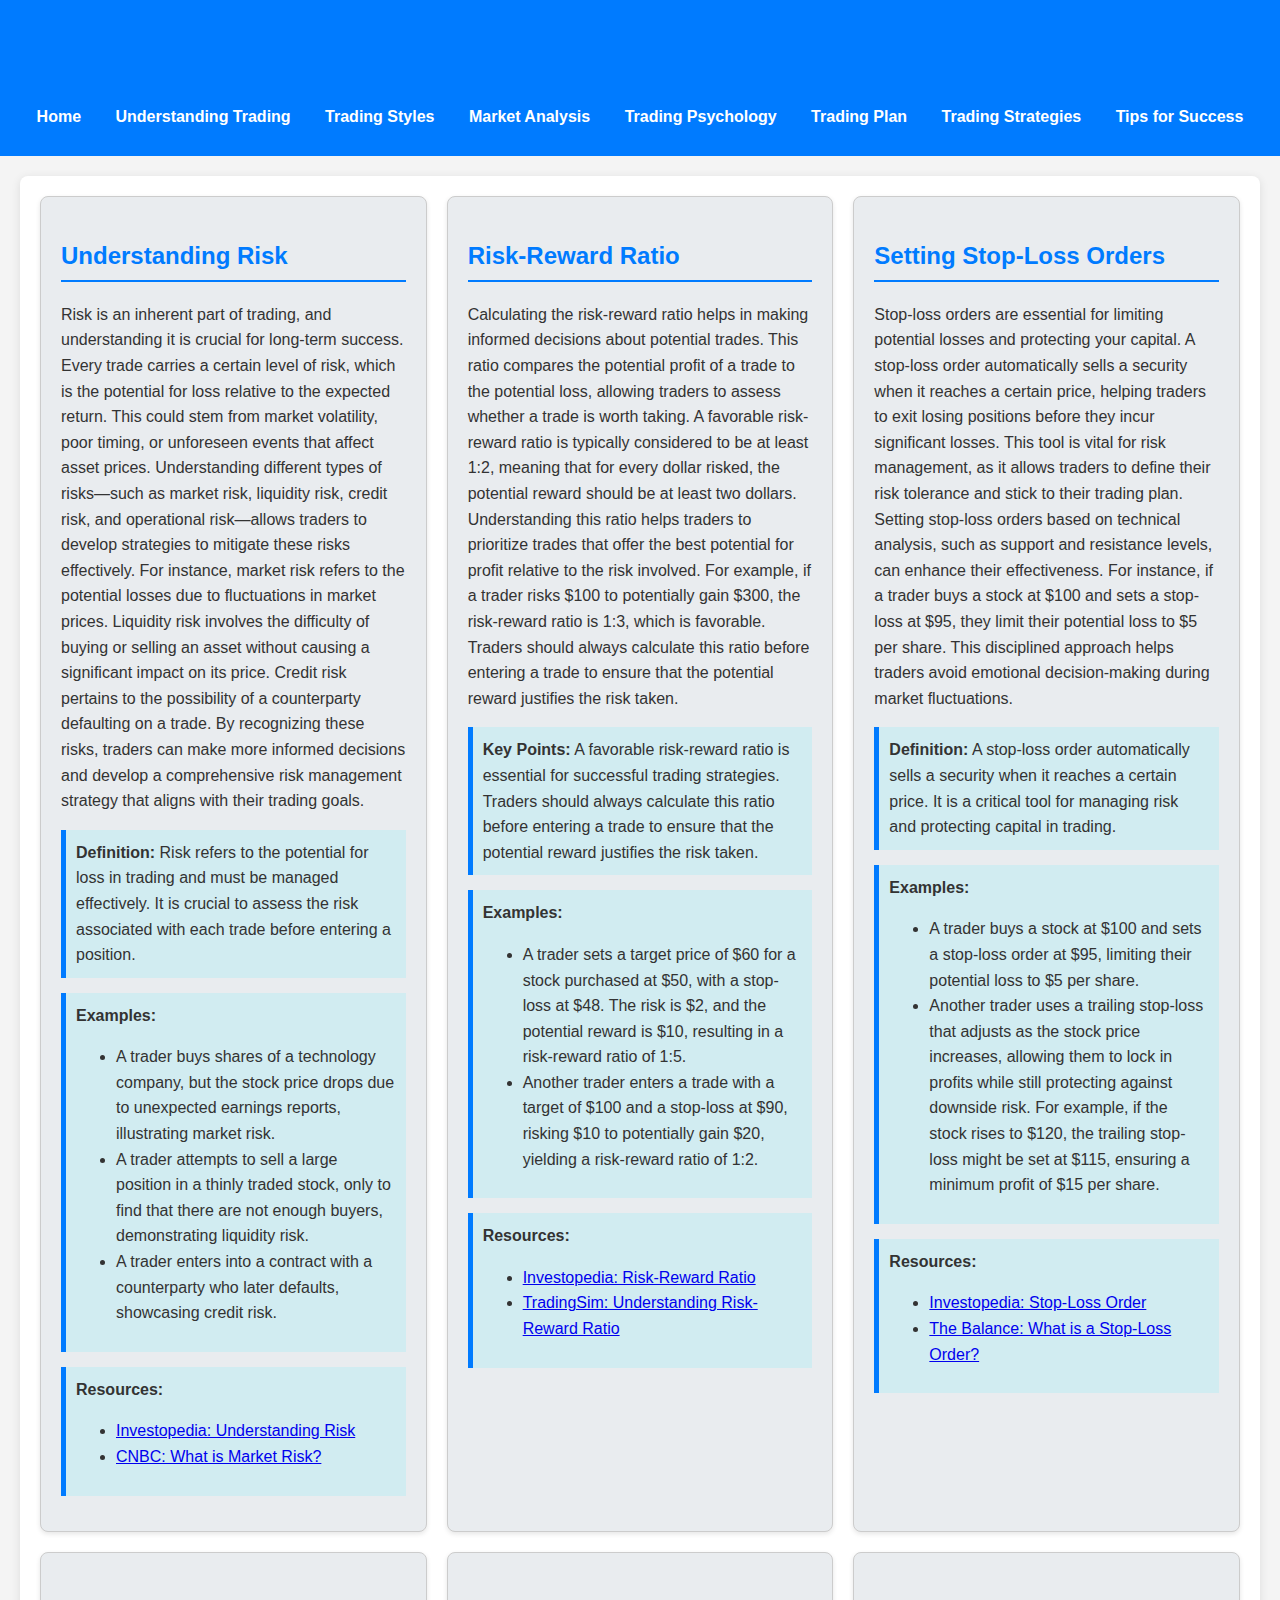
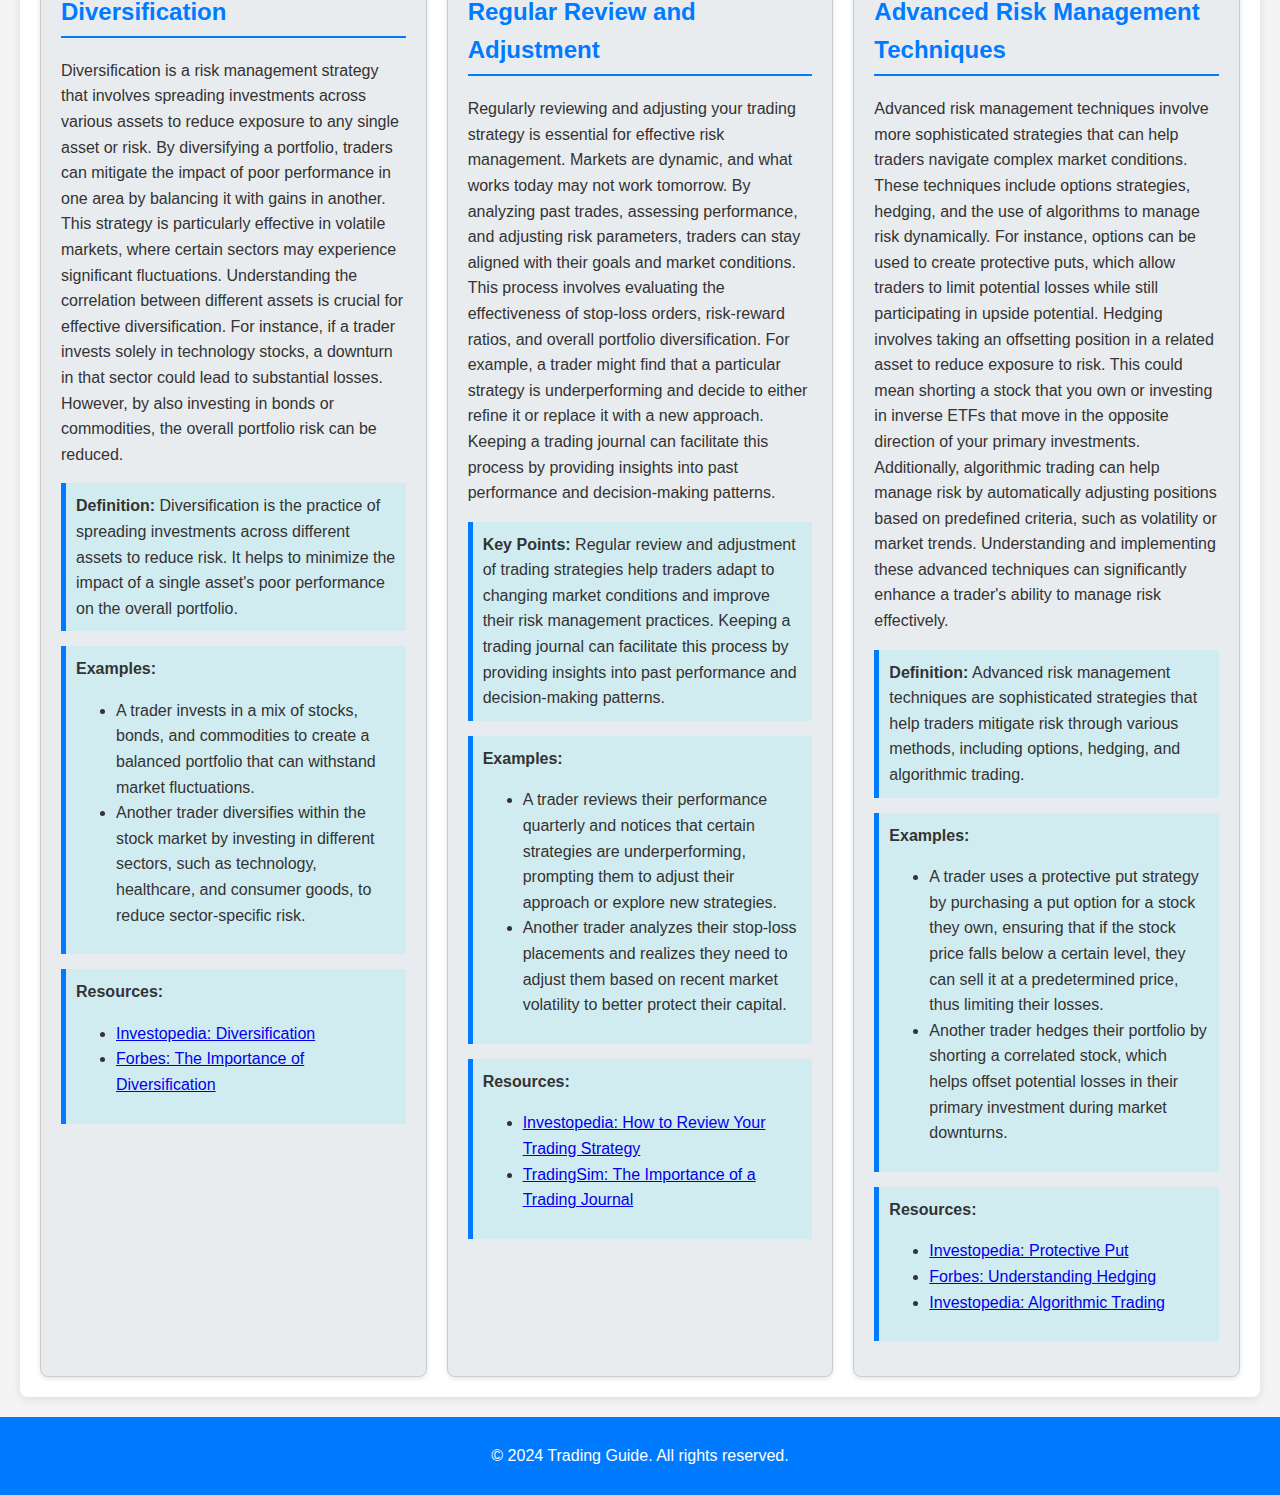
<file: risk.html>
<!DOCTYPE html>
<html lang="en">
<head>
    <meta charset="UTF-8">
    <meta name="viewport" content="width=device-width, initial-scale=1.0">
    <title>Risk Management</title>
    <link rel="stylesheet" href="styles.css">
    <style>
        body {
            font-family: 'Arial', sans-serif;
            line-height: 1.6;
            background-color: #f4f4f4;
            color: #333;
            margin: 0;
            padding: 0;
        }

        header {
            background: #007BFF;
            color: #fff;
            padding: 10px 0;
            text-align: center;
        }

        nav ul {
            list-style: none;
            padding: 0;
        }

        nav ul li {
            display: inline;
            margin: 0 15px;
        }

        nav ul li a {
            color: #fff;
            text-decoration: none;
            font-weight: bold;
        }

        nav ul li a:hover {
            text-decoration: underline;
        }

        main {
            max-width: 1200px;
            margin: 20px auto;
            padding: 20px;
            background: #fff;
            border-radius: 8px;
            box-shadow: 0 2px 10px rgba(0, 0, 0, 0.1);
        }

        h1 {
            color: #007BFF;
        }

        h2 {
            border-bottom: 2px solid #007BFF;
            padding-bottom: 5px;
        }

        .grid-container {
            display: grid;
            grid-template-columns: repeat(auto-fill, minmax(300px, 1fr));
            gap: 20px;
        }

        .grid-item {
            background: #e9ecef;
            border-radius: 8px;
            padding: 20px;
            transition: transform 0.2s;
        }

        .grid-item:hover {
            transform: scale(1.02);
        }

        .definition, .key-points, .examples, .resources {
            background: #d1ecf1;
            padding: 10px;
            border-left: 5px solid #007BFF;
            margin: 15px 0;
        }

        footer {
            text-align: center;
            padding: 10px 0;
            background: #007BFF;
            color: #fff;
            position: relative;
            bottom: 0;
            width: 100%;
        }

        @media (max-width: 600px) {
            nav ul li {
                display: block;
                margin: 10px 0;
            }
        }
    </style>
</head>
<body>

    <header>
        <h1>Risk Management</h1>
        <nav>
            <ul>
                <li><a href="index.html">Home</a></li>
                <li><a href="basics.html">Understanding Trading</a></li>
                <li><a href="styles.html">Trading Styles</a></li>
                <li><a href="analysis.html">Market Analysis</a></li>
                <li><a href="psychology.html">Trading Psychology</a></li>
                <li><a href="plan.html">Trading Plan</a></li>
                <li><a href="strategies.html">Trading Strategies</a></li>
                <li><a href="tips.html">Tips for Success</a></li>
            </ul>
        </nav>
    </header>

    <main>
        <section class="grid-container">
            <div class="grid-item">
                <h2>Understanding Risk</h2>
                <p>Risk is an inherent part of trading, and understanding it is crucial for long-term success. Every trade carries a certain level of risk, which is the potential for loss relative to the expected return. This could stem from market volatility, poor timing, or unforeseen events that affect asset prices. Understanding different types of risks—such as market risk, liquidity risk, credit risk, and operational risk—allows traders to develop strategies to mitigate these risks effectively. For instance, market risk refers to the potential losses due to fluctuations in market prices. Liquidity risk involves the difficulty of buying or selling an asset without causing a significant impact on its price. Credit risk pertains to the possibility of a counterparty defaulting on a trade. By recognizing these risks, traders can make more informed decisions and develop a comprehensive risk management strategy that aligns with their trading goals.</p>
                <div class="definition">
                    <strong>Definition:</strong> Risk refers to the potential for loss in trading and must be managed effectively. It is crucial to assess the risk associated with each trade before entering a position.
                </div>
                <div class="examples">
                    <strong>Examples:</strong>
                    <ul>
                        <li>A trader buys shares of a technology company, but the stock price drops due to unexpected earnings reports, illustrating market risk.</li>
                        <li>A trader attempts to sell a large position in a thinly traded stock, only to find that there are not enough buyers, demonstrating liquidity risk.</li>
                        <li>A trader enters into a contract with a counterparty who later defaults, showcasing credit risk.</li>
                    </ul>
                </div>
                <div class="resources">
                    <strong>Resources:</strong>
                    <ul>
                        <li><a href="https://www.investopedia.com/terms/r/risk.asp">Investopedia: Understanding Risk</a></li>
                        <li><a href="https://www.cnbc.com/2020/03/16/what-is-market-risk.html">CNBC: What is Market Risk?</a></li>
                    </ul>
                </div>
            </div>
            <div class="grid-item">
                <h2>Risk-Reward Ratio</h2>
                <p>Calculating the risk-reward ratio helps in making informed decisions about potential trades. This ratio compares the potential profit of a trade to the potential loss, allowing traders to assess whether a trade is worth taking. A favorable risk-reward ratio is typically considered to be at least 1:2, meaning that for every dollar risked, the potential reward should be at least two dollars. Understanding this ratio helps traders to prioritize trades that offer the best potential for profit relative to the risk involved. For example, if a trader risks $100 to potentially gain $300, the risk-reward ratio is 1:3, which is favorable. Traders should always calculate this ratio before entering a trade to ensure that the potential reward justifies the risk taken.</p>
                <div class="key-points">
                    <strong>Key Points:</strong> A favorable risk-reward ratio is essential for successful trading strategies. Traders should always calculate this ratio before entering a trade to ensure that the potential reward justifies the risk taken.
                </div>
                <div class="examples">
                    <strong>Examples:</strong>
                    <ul>
                        <li>A trader sets a target price of $60 for a stock purchased at $50, with a stop-loss at $48. The risk is $2, and the potential reward is $10, resulting in a risk-reward ratio of 1:5.</li>
                        <li>Another trader enters a trade with a target of $100 and a stop-loss at $90, risking $10 to potentially gain $20, yielding a risk-reward ratio of 1:2.</li>
                    </ul>
                </div>
                <div class="resources">
                    <strong>Resources:</strong>
                    <ul>
                        <li><a href="https://www.investopedia.com/terms/r/riskrewardratio.asp">Investopedia: Risk-Reward Ratio</a></li>
                        <li><a href="https://www.tradingsim.com/blog/risk-reward-ratio/">TradingSim: Understanding Risk-Reward Ratio</a></li>
                    </ul>
                </div>
            </div>
            <div class="grid-item">
                <h2>Setting Stop-Loss Orders</h2>
                <p>Stop-loss orders are essential for limiting potential losses and protecting your capital. A stop-loss order automatically sells a security when it reaches a certain price, helping traders to exit losing positions before they incur significant losses. This tool is vital for risk management, as it allows traders to define their risk tolerance and stick to their trading plan. Setting stop-loss orders based on technical analysis, such as support and resistance levels, can enhance their effectiveness. For instance, if a trader buys a stock at $100 and sets a stop-loss at $95, they limit their potential loss to $5 per share. This disciplined approach helps traders avoid emotional decision-making during market fluctuations.</p>
                <div class="definition">
                    <strong>Definition:</strong> A stop-loss order automatically sells a security when it reaches a certain price. It is a critical tool for managing risk and protecting capital in trading.
                </div>
                <div class="examples">
                    <strong>Examples:</strong>
                    <ul>
                        <li>A trader buys a stock at $100 and sets a stop-loss order at $95, limiting their potential loss to $5 per share.</li>
 <li>Another trader uses a trailing stop-loss that adjusts as the stock price increases, allowing them to lock in profits while still protecting against downside risk. For example, if the stock rises to $120, the trailing stop-loss might be set at $115, ensuring a minimum profit of $15 per share.</li>
                    </ul>
                </div>
                <div class="resources">
                    <strong>Resources:</strong>
                    <ul>
                        <li><a href="https://www.investopedia.com/terms/s/stop-lossorder.asp">Investopedia: Stop-Loss Order</a></li>
                        <li><a href="https://www.thebalance.com/what-is-a-stop-loss-order-3576100">The Balance: What is a Stop-Loss Order?</a></li>
                    </ul>
                </div>
            </div>
            <div class="grid-item">
                <h2>Diversification</h2>
                <p>Diversification is a risk management strategy that involves spreading investments across various assets to reduce exposure to any single asset or risk. By diversifying a portfolio, traders can mitigate the impact of poor performance in one area by balancing it with gains in another. This strategy is particularly effective in volatile markets, where certain sectors may experience significant fluctuations. Understanding the correlation between different assets is crucial for effective diversification. For instance, if a trader invests solely in technology stocks, a downturn in that sector could lead to substantial losses. However, by also investing in bonds or commodities, the overall portfolio risk can be reduced.</p>
                <div class="definition">
                    <strong>Definition:</strong> Diversification is the practice of spreading investments across different assets to reduce risk. It helps to minimize the impact of a single asset's poor performance on the overall portfolio.
                </div>
                <div class="examples">
                    <strong>Examples:</strong>
                    <ul>
                        <li>A trader invests in a mix of stocks, bonds, and commodities to create a balanced portfolio that can withstand market fluctuations.</li>
                        <li>Another trader diversifies within the stock market by investing in different sectors, such as technology, healthcare, and consumer goods, to reduce sector-specific risk.</li>
                    </ul>
                </div>
                <div class="resources">
                    <strong>Resources:</strong>
                    <ul>
                        <li><a href="https://www.investopedia.com/terms/d/diversification.asp">Investopedia: Diversification</a></li>
                        <li><a href="https://www.forbes.com/advisor/investing/diversification/">Forbes: The Importance of Diversification</a></li>
                    </ul>
                </div>
            </div>
            <div class="grid-item">
                <h2>Regular Review and Adjustment</h2>
                <p>Regularly reviewing and adjusting your trading strategy is essential for effective risk management. Markets are dynamic, and what works today may not work tomorrow. By analyzing past trades, assessing performance, and adjusting risk parameters, traders can stay aligned with their goals and market conditions. This process involves evaluating the effectiveness of stop-loss orders, risk-reward ratios, and overall portfolio diversification. For example, a trader might find that a particular strategy is underperforming and decide to either refine it or replace it with a new approach. Keeping a trading journal can facilitate this process by providing insights into past performance and decision-making patterns.</p>
                <div class="key-points">
                    <strong>Key Points:</strong> Regular review and adjustment of trading strategies help traders adapt to changing market conditions and improve their risk management practices. Keeping a trading journal can facilitate this process by providing insights into past performance and decision-making patterns.
                </div>
                <div class="examples">
                    <strong>Examples:</strong>
                    <ul>
                        <li>A trader reviews their performance quarterly and notices that certain strategies are underperforming, prompting them to adjust their approach or explore new strategies.</li>
                        <li>Another trader analyzes their stop-loss placements and realizes they need to adjust them based on recent market volatility to better protect their capital.</li>
                    </ul>
                </div>
                <div class="resources">
                    <strong>Resources:</strong>
                    <ul>
                        <li><a href="https://www.investopedia.com/articles/trading/061015/how-review-your-trading-strategy.asp">Investopedia: How to Review Your Trading Strategy</a></li>
                        <li><a href="https://www.tradingsim.com/blog/trading-journal/">TradingSim: The Importance of a Trading Journal</a></li>
                    </ul>
                </div>
            </div>
            <div class="grid-item">
                <h2>Advanced Risk Management Techniques</h2>
                <p>Advanced risk management techniques involve more sophisticated strategies that can help traders navigate complex market conditions. These techniques include options strategies, hedging, and the use of algorithms to manage risk dynamically. For instance, options can be used to create protective puts, which allow traders to limit potential losses while still participating in upside potential. Hedging involves taking an offsetting position in a related asset to reduce exposure to risk. This could mean shorting a stock that you own or investing in inverse ETFs that move in the opposite direction of your primary investments. Additionally, algorithmic trading can help manage risk by automatically adjusting positions based on predefined criteria, such as volatility or market trends. Understanding and implementing these advanced techniques can significantly enhance a trader's ability to manage risk effectively.</p>
                <div class="definition">
                    <strong>Definition:</strong> Advanced risk management techniques are sophisticated strategies that help traders mitigate risk through various methods, including options, hedging, and algorithmic trading.
                </div>
                <div class="examples">
                    <strong>Examples:</strong>
                    <ul>
                        <li>A trader uses a protective put strategy by purchasing a put option for a stock they own, ensuring that if the stock price falls below a certain level, they can sell it at a predetermined price, thus limiting their losses.</li>
                        <li>Another trader hedges their portfolio by shorting a correlated stock, which helps offset potential losses in their primary investment during market downturns.</li>
                    </ul>
                </div>
                <div class="resources">
                    <strong>Resources:</strong>
                    <ul>
                        <li><a href="https://www.investopedia.com/terms/p/protectiveput.asp">Investopedia: Protective Put</a></li>
                        <li><a href="https://www.forbes.com/advisor/investing/hedging/">Forbes: Understanding Hedging</a></li>
                        <li><a href="https://www.investopedia.com/terms/a/algorithmictrading.asp">Investopedia: Algorithmic Trading</a></li>
                    </ul>
                </div>
            </div>
        </section>
    </main>

    <footer>
        <p>&copy; 2024 Trading Guide. All rights reserved.</p>
    </footer>

</body>
</html>
</file>
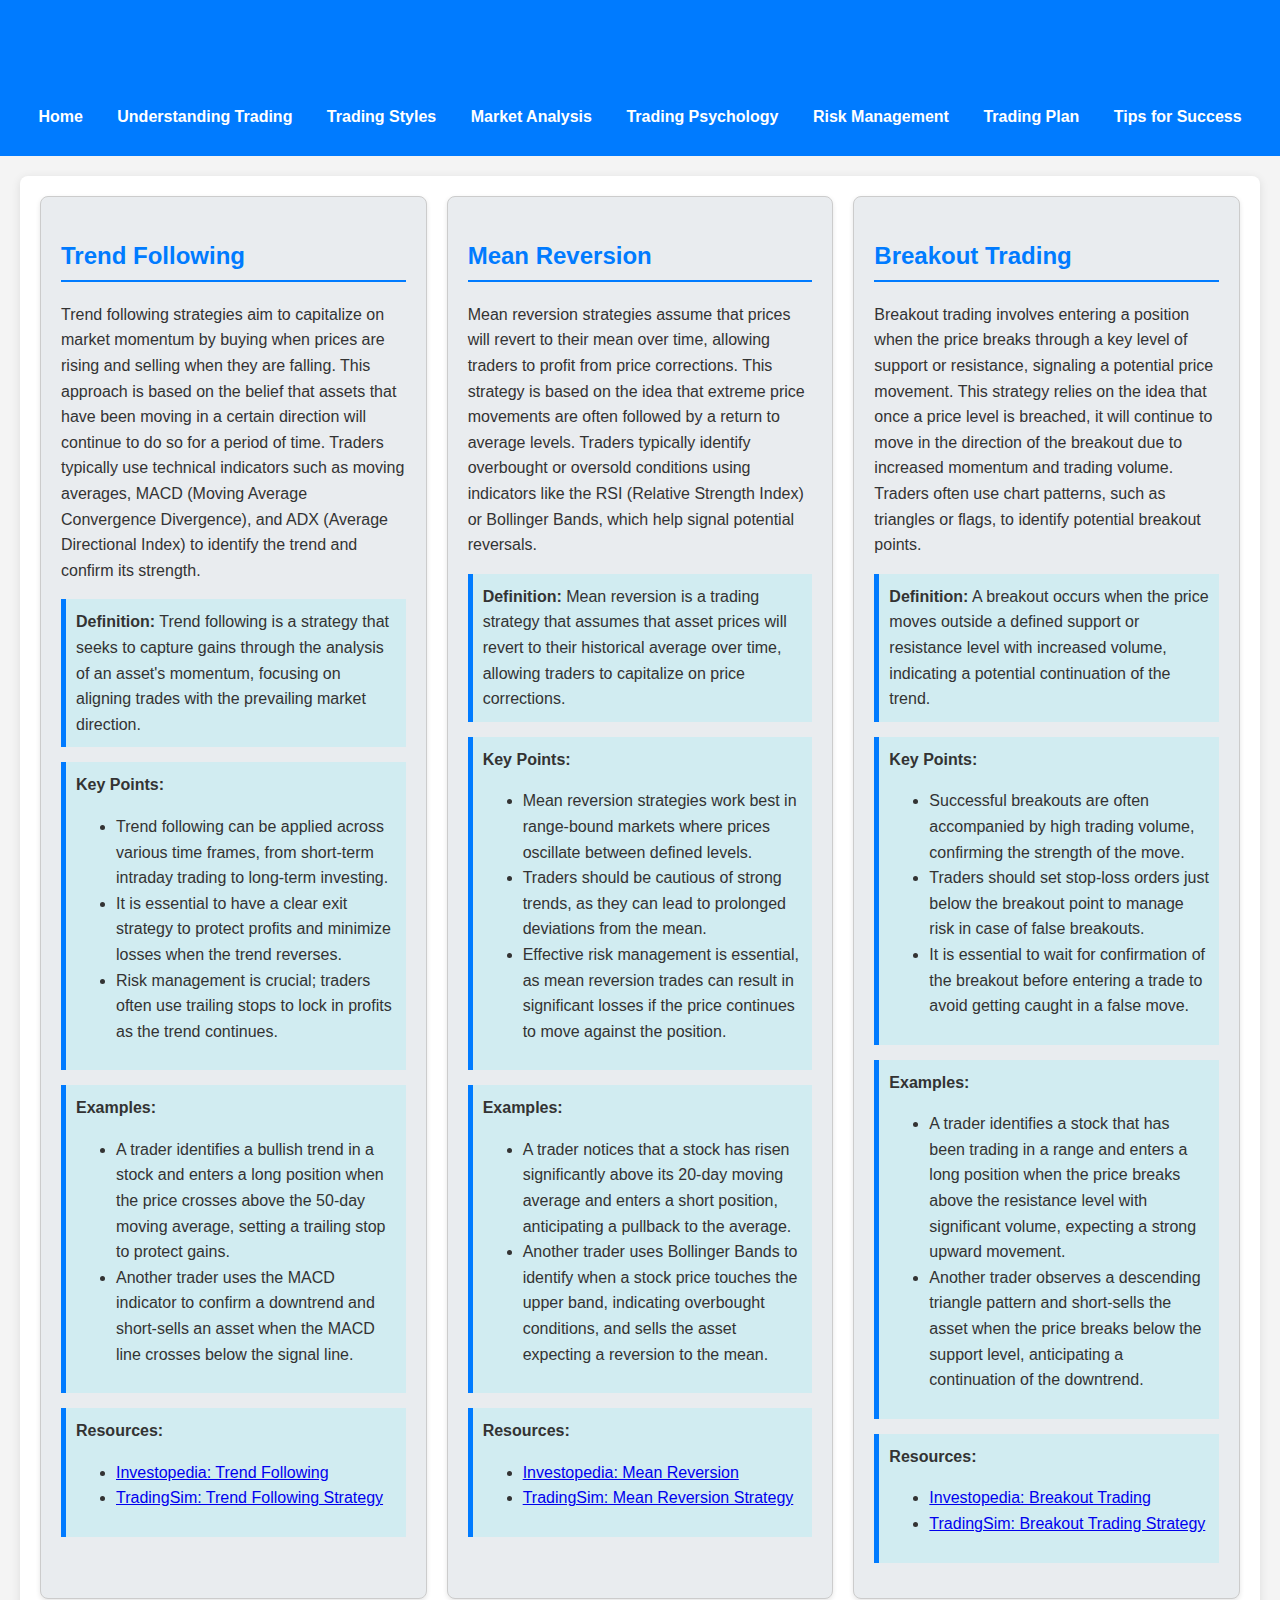
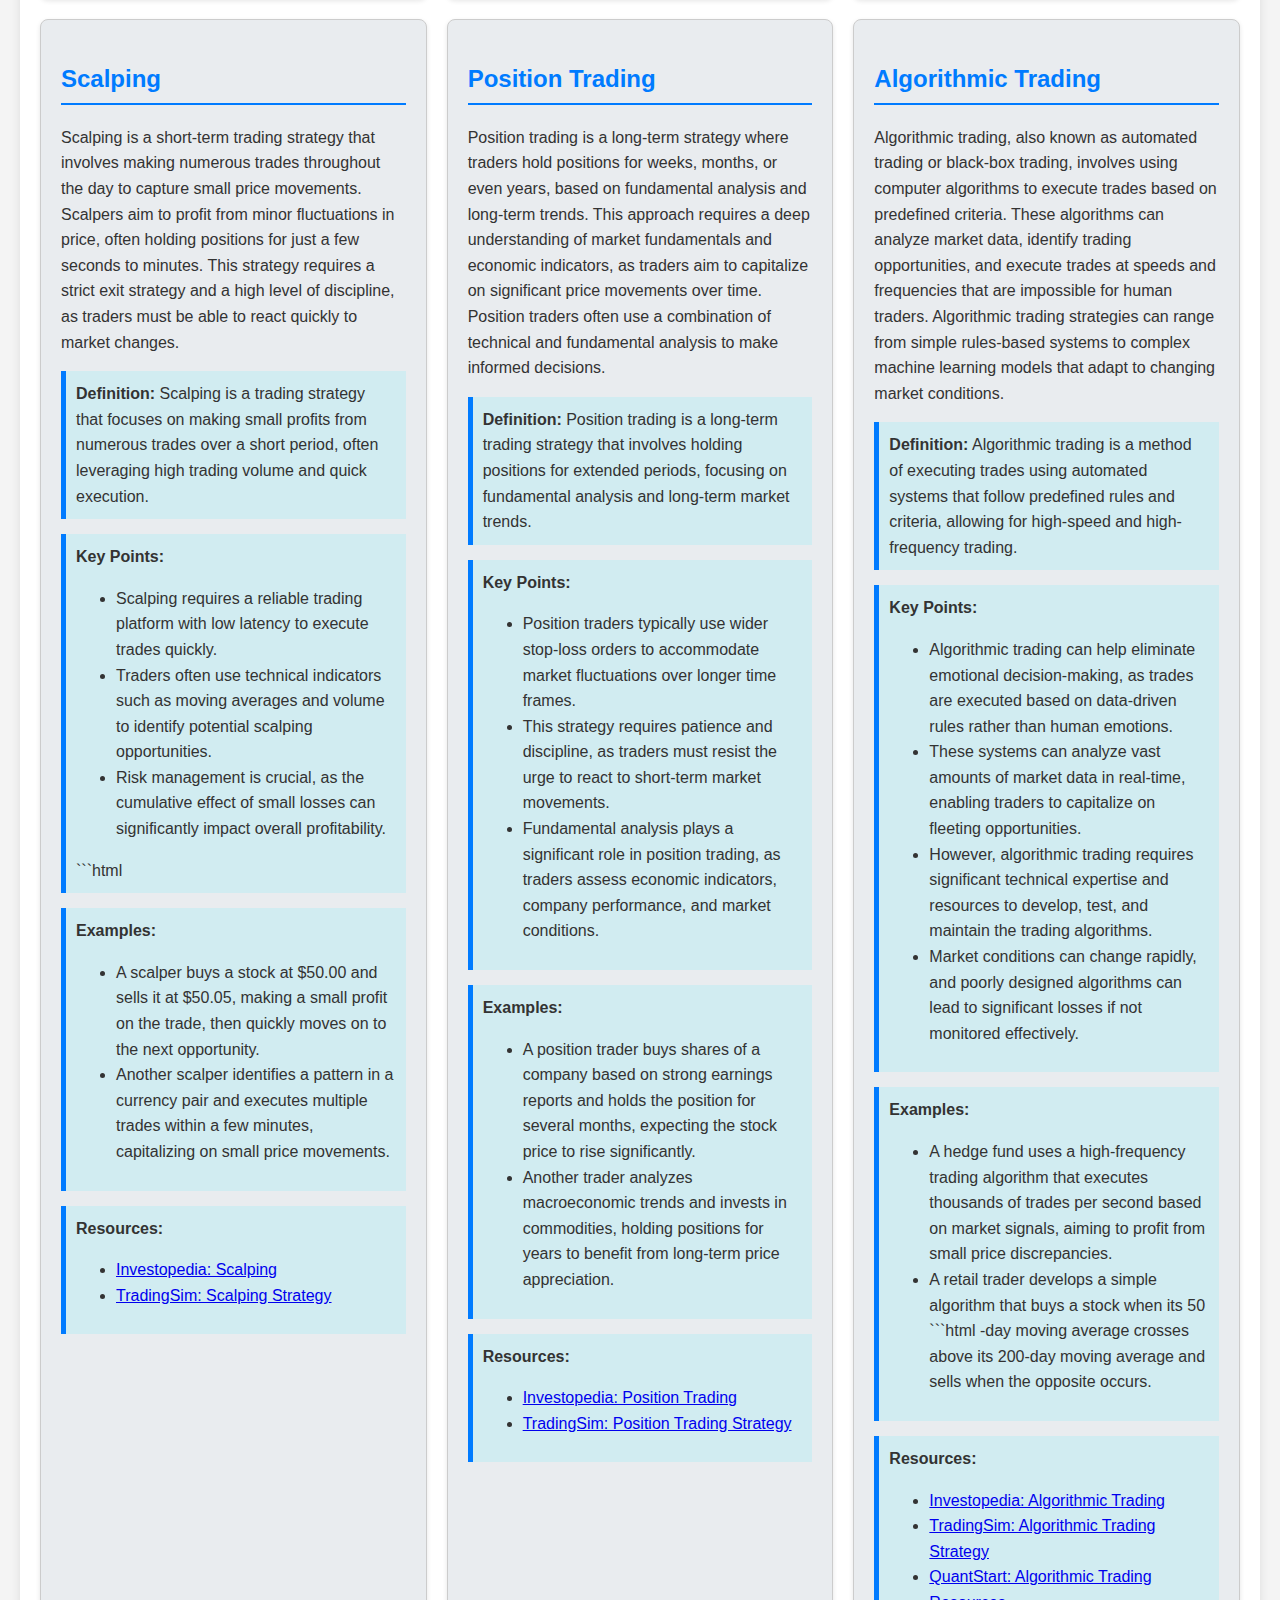
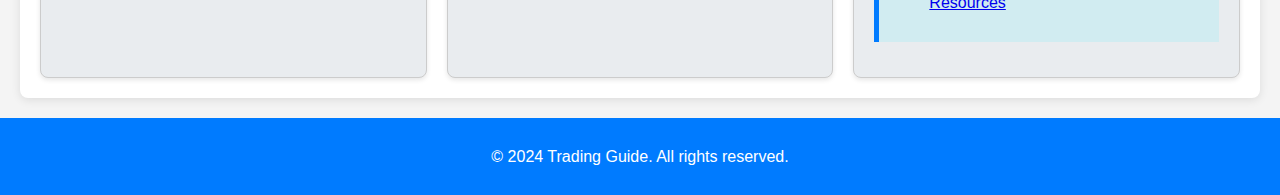
<file: strategies.html>
<!DOCTYPE html>
<html lang="en">
<head>
    <meta charset="UTF-8">
    <meta name="viewport" content="width=device-width, initial-scale=1.0">
    <title>Trading Strategies</title>
    <link rel="stylesheet" href="styles.css">
    <style>
        body {
            font-family: 'Arial', sans-serif;
            line-height: 1.6;
            background-color: #f4f4f4;
            color: #333;
            margin: 0;
            padding: 0;
        }

        header {
            background: #007BFF;
            color: #fff;
            padding: 10px 0;
            text-align: center;
        }

        nav ul {
            list-style: none;
            padding: 0;
        }

        nav ul li {
            display: inline;
            margin: 0 15px;
        }

        nav ul li a {
            color: #fff;
            text-decoration: none;
            font-weight: bold;
        }

        nav ul li a:hover {
            text-decoration: underline;
        }

        main {
            max-width: 1200px;
            margin: 20px auto;
            padding: 20px;
            background: #fff;
            border-radius: 8px;
            box-shadow: 0 2px 10px rgba(0, 0, 0, 0.1);
        }

        h1 {
            color: #007BFF;
        }

        h2 {
            border-bottom: 2px solid #007BFF;
            padding-bottom: 5px;
        }

        .grid-container {
            display: grid;
            grid-template-columns: repeat(auto-fill, minmax(300px, 1fr));
            gap: 20px;
        }

        .grid-item {
            background: #e9ecef;
            border-radius: 8px;
            padding: 20px;
            transition: transform 0.2s;
        }

        .grid-item:hover {
            transform: scale(1.02);
        }

        .definition, .key-points, .examples, .resources {
            background: #d1ecf1;
            padding: 10px;
            border-left: 5px solid #007BFF;
            margin: 15px 0;
        }

        footer {
            text-align: center;
            padding: 10px 0;
            background: #007BFF;
            color: #fff;
            position: relative;
            bottom: 0;
            width: 100%;
        }

        @media (max-width: 600px) {
            nav ul li {
                display: block;
                margin: 10px 0;
            }
        }
    </style>
</head>
<body>

    <header>
        <h1>Trading Strategies</h1>
        <nav>
            <ul>
                <li><a href="index.html">Home</a></li>
                <li><a href="basics.html">Understanding Trading</a></li>
                <li><a href="styles.html">Trading Styles</a></li>
                <li><a href="analysis.html">Market Analysis</a></li>
                <li><a href="psychology.html">Trading Psychology</a></li>
                <li><a href="risk.html">Risk Management</a></li>
                <li><a href="plan.html">Trading Plan</a></li>
                <li><a href="tips.html">Tips for Success</a></li>
            </ul>
        </nav>
    </header>

    <main>
        <section class="grid-container">
            <div class="grid-item">
                <h2>Trend Following</h2>
                <p>Trend following strategies aim to capitalize on market momentum by buying when prices are rising and selling when they are falling. This approach is based on the belief that assets that have been moving in a certain direction will continue to do so for a period of time. Traders typically use technical indicators such as moving averages, MACD (Moving Average Convergence Divergence), and ADX (Average Directional Index) to identify the trend and confirm its strength.</p>
                <div class="definition">
                    <strong>Definition:</strong> Trend following is a strategy that seeks to capture gains through the analysis of an asset's momentum, focusing on aligning trades with the prevailing market direction.
                </div>
                <div class="key-points">
                    <strong>Key Points:</strong>
                    <ul>
                        <li>Trend following can be applied across various time frames, from short-term intraday trading to long-term investing.</li>
                        <li>It is essential to have a clear exit strategy to protect profits and minimize losses when the trend reverses.</li>
                        <li>Risk management is crucial; traders often use trailing stops to lock in profits as the trend continues.</li>
                    </ul>
                </div>
                <div class="examples">
                    <strong>Examples:</strong>
                    <ul>
                        <li>A trader identifies a bullish trend in a stock and enters a long position when the price crosses above the 50-day moving average, setting a trailing stop to protect gains.</li>
                        <li>Another trader uses the MACD indicator to confirm a downtrend and short-sells an asset when the MACD line crosses below the signal line.</li>
                    </ul>
                </div>
                <div class="resources">
                    <strong>Resources:</strong>
                    <ul>
                        <li><a href="https://www.investopedia.com/terms/t/trendfollowing.asp">Investopedia: Trend Following</a></li>
                        <li><a href="https://www.tradingsim.com/blog/trend-following-strategy/">TradingSim: Trend Following Strategy</a></li>
                    </ul>
                </div>
            </div>
            <div class="grid-item">
                <h2>Mean Reversion</h2>
                <p>Mean reversion strategies assume that prices will revert to their mean over time, allowing traders to profit from price corrections. This strategy is based on the idea that extreme price movements are often followed by a return to average levels. Traders typically identify overbought or oversold conditions using indicators like the RSI (Relative Strength Index) or Bollinger Bands, which help signal potential reversals.</p>
                <div class="definition">
                    <strong>Definition:</strong> Mean reversion is a trading strategy that assumes that asset prices will revert to their historical average over time, allowing traders to capitalize on price corrections.
                </div>
                <div class="key-points">
                    <strong>Key Points:</strong>
                    <ul>
                        <li>Mean reversion strategies work best in range-bound markets where prices oscillate between defined levels.</li>
                        <li>Traders should be cautious of strong trends, as they can lead to prolonged deviations from the mean.</li>
                        <li>Effective risk management is essential, as mean reversion trades can result in significant losses if the price continues to move against the position.</li>
                    </ul>
                </div>
                <div class="examples">
                    <strong>Examples:</strong>
                    <ul>
                        <li>A trader notices that a stock has risen significantly above its 20-day moving average and enters a short position, anticipating a pullback to the average.</li>
                        <li>Another trader uses Bollinger Bands to identify when a stock price touches the upper band, indicating overbought conditions, and sells the asset expecting a reversion to the mean.</li>
                    </ul>
                </div>
                <div class="resources">
                    <strong>Resources:</strong>
                    <ul>
                        <li><a href="https://www.investopedia.com/terms/m/meanreversion.asp">Investopedia: Mean Reversion</a></li>
                        <li><a href="https://www.tradingsim.com/blog/mean-reversion-strategy/">TradingSim: Mean Reversion Strategy</a></li>
                    </ul>
                </div>
            </div>
            <div class="grid-item">
                <h2>Breakout Trading</h2>
                <p>Breakout trading involves entering a position when the price breaks through a key level of support or resistance, signaling a potential price movement. This strategy relies on the idea that once a price level is breached, it will continue to move in the direction of the breakout due to increased momentum and trading volume. Traders often use chart patterns, such as triangles or flags, to identify potential breakout points.</p>
                <div class="definition">
                    <strong>Definition:</strong> A breakout occurs when the price moves outside a defined support or resistance level with increased volume, indicating a potential continuation of the trend.
                </div>
                <div class="key-points">
                    <strong>Key Points:</strong>
                    <ul>
                        <li>Successful breakouts are often accompanied by high trading volume, confirming the strength of the move.</li>
                        <li>Traders should set stop-loss orders just below the breakout point to manage risk in case of false breakouts.</li>
                        <li>It is essential to wait for confirmation of the breakout before entering a trade to avoid getting caught in a false move.</li>
                    </ul>
                </div>
                <div class="examples">
                    <strong>Examples:</strong>
                    <ul>
                        <li>A trader identifies a stock that has been trading in a range and enters a long position when the price breaks above the resistance level with significant volume, expecting a strong upward movement.</li>
                        <li>Another trader observes a descending triangle pattern and short-sells the asset when the price breaks below the support level, anticipating a continuation of the downtrend.</li>
                    </ul>
                </div>
                <div class="resources">
                    <strong>Resources:</strong>
                    <ul>
                        <li><a href="https://www.investopedia.com/terms/b/breakout.asp">Investopedia: Breakout Trading</a></li>
                        <li><a href="https://www.tradingsim.com/blog/breakout-trading-strategy/">TradingSim: Breakout Trading Strategy</a></li>
                    </ul>
                </div>
            </div>
            <div class="grid-item">
                <h2>Scalping</h2>
                <p>Scalping is a short-term trading strategy that involves making numerous trades throughout the day to capture small price movements. Scalpers aim to profit from minor fluctuations in price, often holding positions for just a few seconds to minutes. This strategy requires a strict exit strategy and a high level of discipline, as traders must be able to react quickly to market changes.</p>
                <div class="definition">
                    <strong>Definition:</strong> Scalping is a trading strategy that focuses on making small profits from numerous trades over a short period, often leveraging high trading volume and quick execution.
                </div>
                <div class="key-points">
                    <strong>Key Points:</strong>
                    <ul>
                        <li>Scalping requires a reliable trading platform with low latency to execute trades quickly.</li>
                        <li>Traders often use technical indicators such as moving averages and volume to identify potential scalping opportunities.</li>
                        <li>Risk management is crucial, as the cumulative effect of small losses can significantly impact overall profitability.</li>
                    </ul>
                ```html
                </div>
                <div class="examples">
                    <strong>Examples:</strong>
                    <ul>
                        <li>A scalper buys a stock at $50.00 and sells it at $50.05, making a small profit on the trade, then quickly moves on to the next opportunity.</li>
                        <li>Another scalper identifies a pattern in a currency pair and executes multiple trades within a few minutes, capitalizing on small price movements.</li>
                    </ul>
                </div>
                <div class="resources">
                    <strong>Resources:</strong>
                    <ul>
                        <li><a href="https://www.investopedia.com/terms/s/scalping.asp">Investopedia: Scalping</a></li>
                        <li><a href="https://www.tradingsim.com/blog/scalping-strategy/">TradingSim: Scalping Strategy</a></li>
                    </ul>
                </div>
            </div>
            <div class="grid-item">
                <h2>Position Trading</h2>
                <p>Position trading is a long-term strategy where traders hold positions for weeks, months, or even years, based on fundamental analysis and long-term trends. This approach requires a deep understanding of market fundamentals and economic indicators, as traders aim to capitalize on significant price movements over time. Position traders often use a combination of technical and fundamental analysis to make informed decisions.</p>
                <div class="definition">
                    <strong>Definition:</strong> Position trading is a long-term trading strategy that involves holding positions for extended periods, focusing on fundamental analysis and long-term market trends.
                </div>
                <div class="key-points">
                    <strong>Key Points:</strong>
                    <ul>
                        <li>Position traders typically use wider stop-loss orders to accommodate market fluctuations over longer time frames.</li>
                        <li>This strategy requires patience and discipline, as traders must resist the urge to react to short-term market movements.</li>
                        <li>Fundamental analysis plays a significant role in position trading, as traders assess economic indicators, company performance, and market conditions.</li>
                    </ul>
                </div>
                <div class="examples">
                    <strong>Examples:</strong>
                    <ul>
                        <li>A position trader buys shares of a company based on strong earnings reports and holds the position for several months, expecting the stock price to rise significantly.</li>
                        <li>Another trader analyzes macroeconomic trends and invests in commodities, holding positions for years to benefit from long-term price appreciation.</li>
                    </ul>
                </div>
                <div class="resources">
                    <strong>Resources:</strong>
                    <ul>
                        <li><a href="https://www.investopedia.com/terms/p/positiontrading.asp">Investopedia: Position Trading</a></li>
                        <li><a href="https://www.tradingsim.com/blog/position-trading-strategy/">TradingSim: Position Trading Strategy</a></li>
                    </ul>
                </div>
            </div>
            <div class="grid-item">
                <h2>Algorithmic Trading</h2>
                <p>Algorithmic trading, also known as automated trading or black-box trading, involves using computer algorithms to execute trades based on predefined criteria. These algorithms can analyze market data, identify trading opportunities, and execute trades at speeds and frequencies that are impossible for human traders. Algorithmic trading strategies can range from simple rules-based systems to complex machine learning models that adapt to changing market conditions.</p>
                <div class="definition">
                    <strong>Definition:</strong> Algorithmic trading is a method of executing trades using automated systems that follow predefined rules and criteria, allowing for high-speed and high-frequency trading.
                </div>
                <div class="key-points">
                    <strong>Key Points:</strong>
                    <ul>
                        <li>Algorithmic trading can help eliminate emotional decision-making, as trades are executed based on data-driven rules rather than human emotions.</li>
                        <li>These systems can analyze vast amounts of market data in real-time, enabling traders to capitalize on fleeting opportunities.</li>
                        <li>However, algorithmic trading requires significant technical expertise and resources to develop, test, and maintain the trading algorithms.</li>
                        <li>Market conditions can change rapidly, and poorly designed algorithms can lead to significant losses if not monitored effectively.</li>
                    </ul>
                </div>
                <div class="examples">
                    <strong>Examples:</strong>
                    <ul>
                        <li>A hedge fund uses a high-frequency trading algorithm that executes thousands of trades per second based on market signals, aiming to profit from small price discrepancies.</li>
                        <li>A retail trader develops a simple algorithm that buys a stock when its 50 ```html
-day moving average crosses above its 200-day moving average and sells when the opposite occurs.</li>
                    </ul>
                </div>
                <div class="resources">
                    <strong>Resources:</strong>
                    <ul>
                        <li><a href="https://www.investopedia.com/terms/a/algorithmictrading.asp">Investopedia: Algorithmic Trading</a></li>
                        <li><a href="https://www.tradingsim.com/blog/algorithmic-trading-strategy/">TradingSim: Algorithmic Trading Strategy</a></li>
                        <li><a href="https://www.quantstart.com/">QuantStart: Algorithmic Trading Resources</a></li>
                    </ul>
                </div>
            </div>
        </section>
    </main>

    <footer>
        <p>&copy; 2024 Trading Guide. All rights reserved.</p>
    </footer>

</body>
</html>
</file>
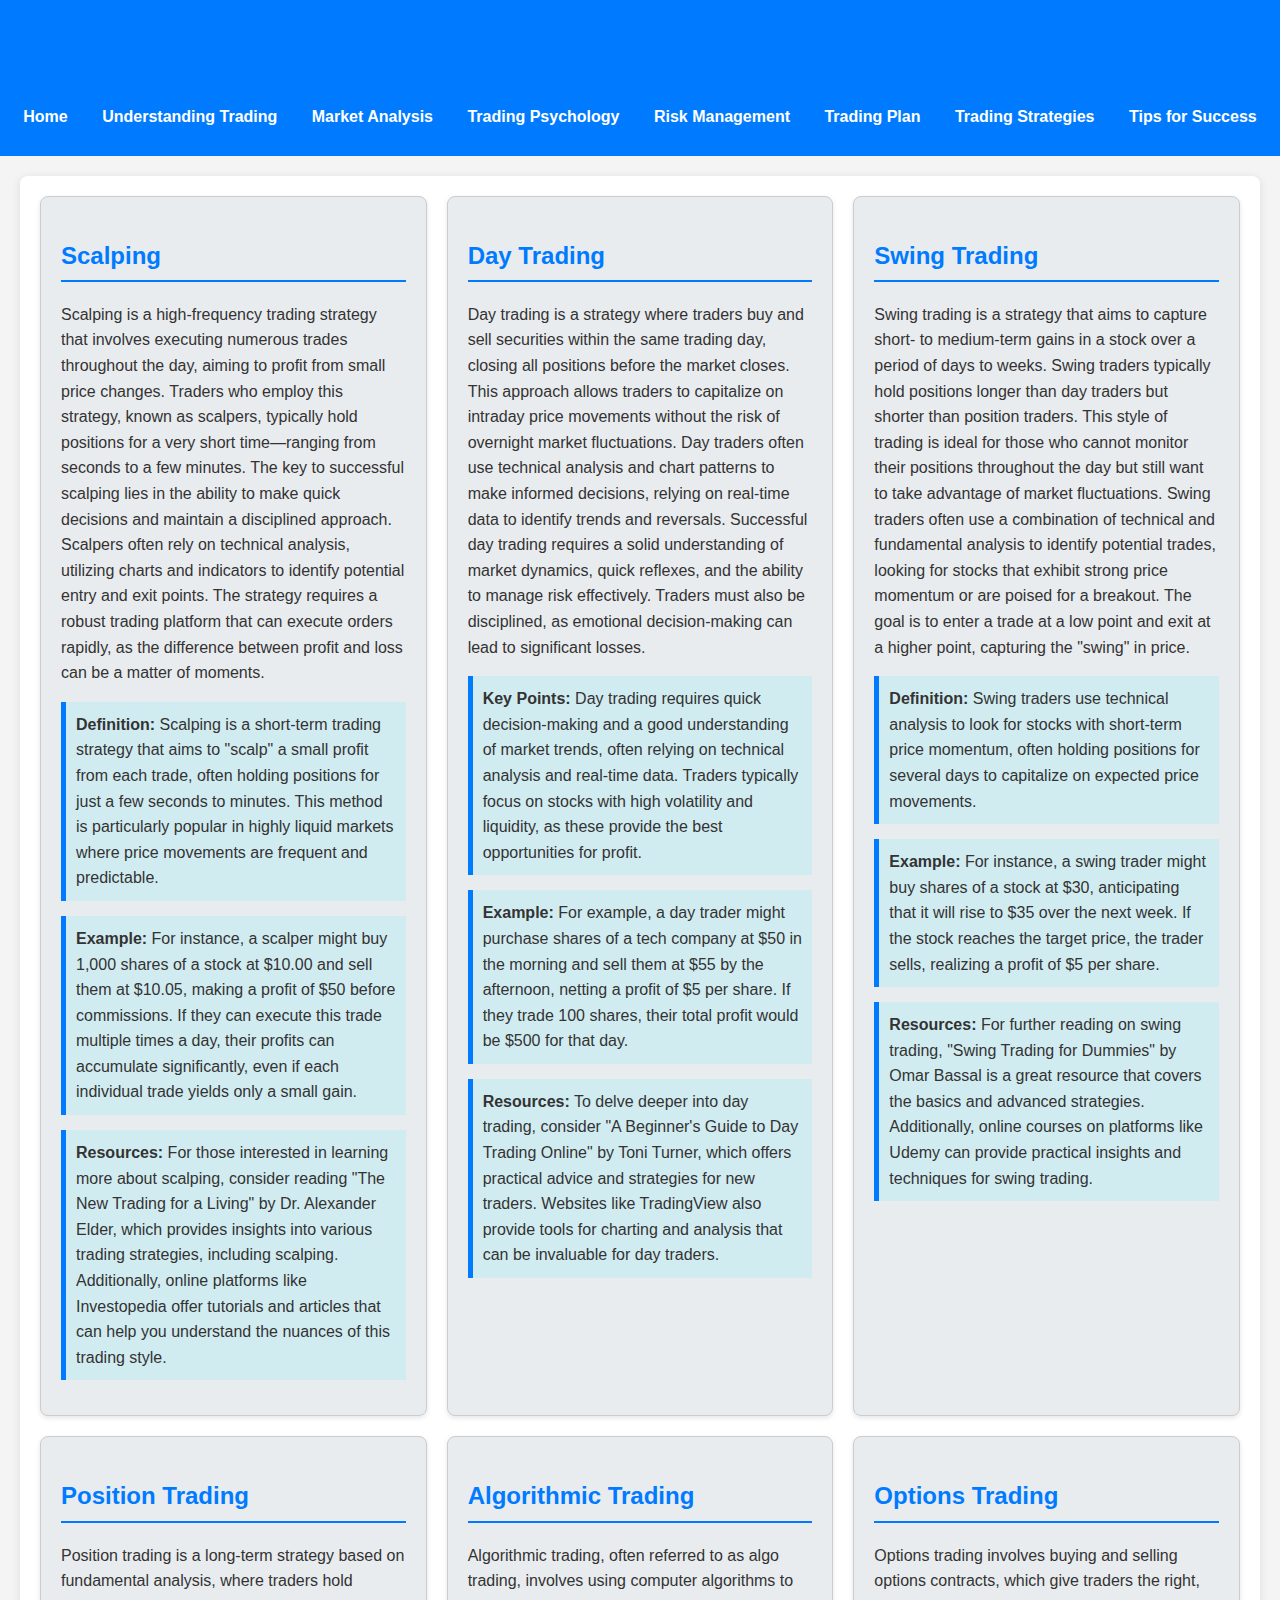
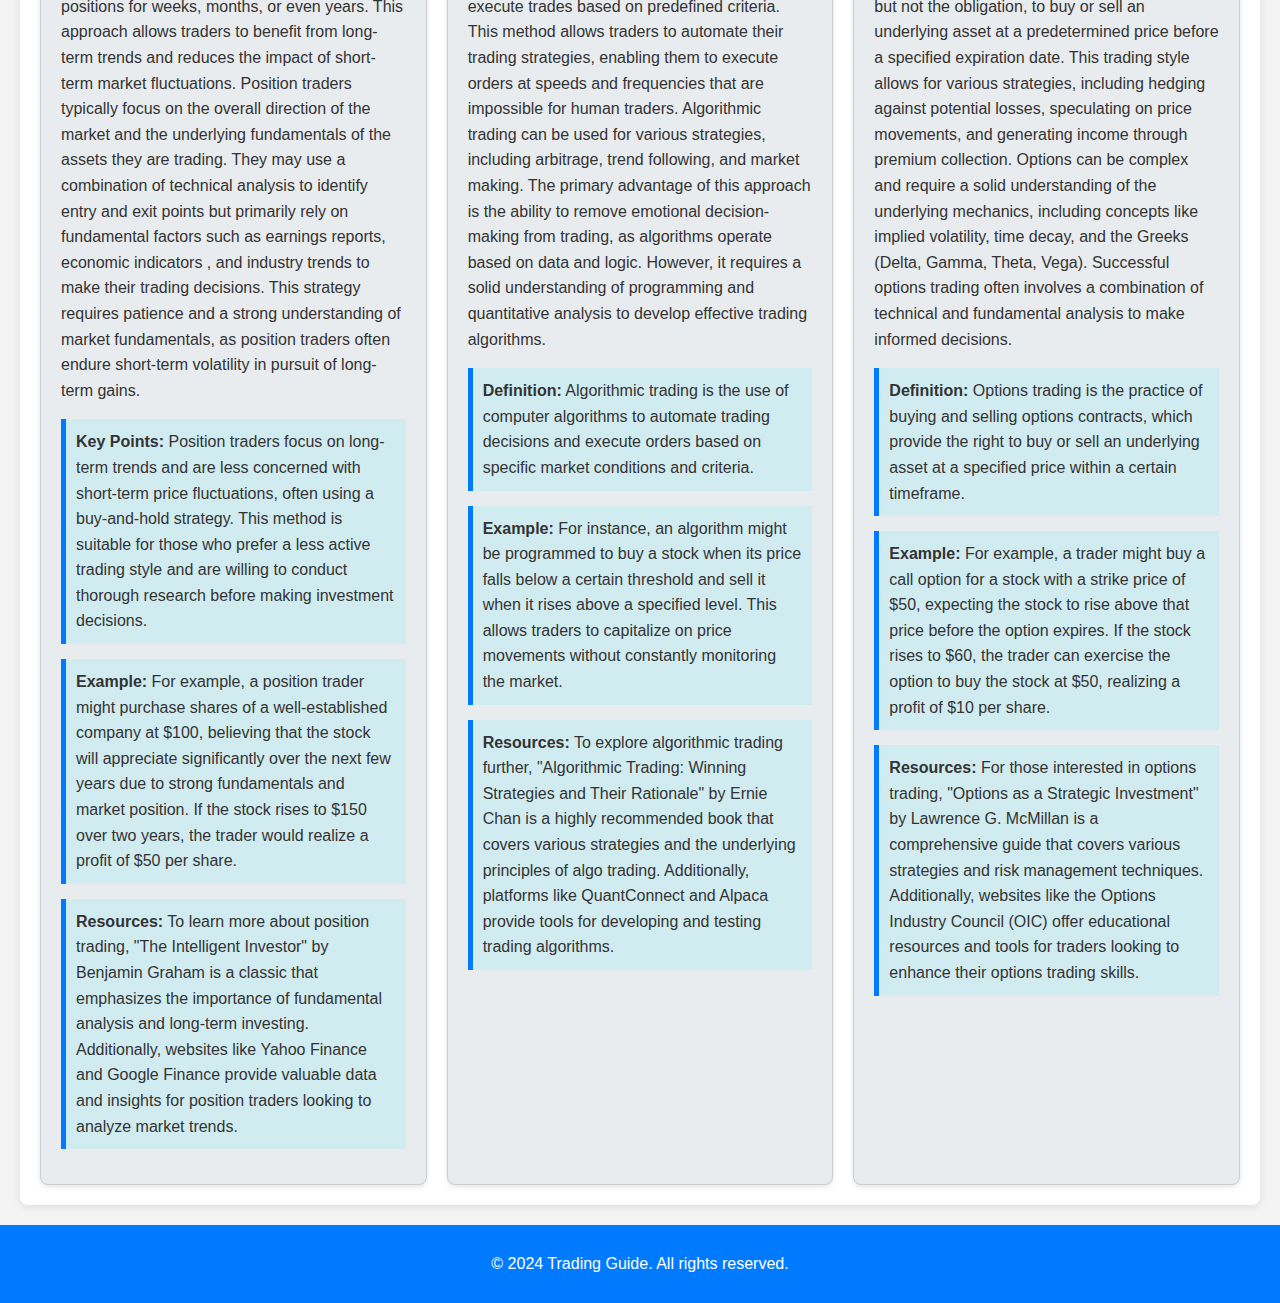
<file: styles.html>
<!DOCTYPE html>
<html lang="en">
<head>
    <meta charset="UTF-8">
    <meta name="viewport" content="width=device-width, initial-scale=1.0">
    <title>Trading Styles</title>
    <link rel="stylesheet" href="styles.css">
    <style>
        body {
            font-family: 'Arial', sans-serif;
            line-height: 1.6;
            background-color: #f4f4f4;
            color: #333;
            margin: 0;
            padding: 0;
        }

        header {
            background: #007BFF;
            color: #fff;
            padding: 10px 0;
            text-align: center;
        }

        nav ul {
            list-style: none;
            padding: 0;
        }

        nav ul li {
            display: inline;
            margin: 0 15px;
        }

        nav ul li a {
            color: #fff;
            text-decoration: none;
            font-weight: bold;
        }

        nav ul li a:hover {
            text-decoration: underline;
        }

        main {
            max-width: 1200px;
            margin: 20px auto;
            padding: 20px;
            background: #fff;
            border-radius: 8px;
            box-shadow: 0 2px 10px rgba(0, 0, 0, 0.1);
        }

        h1 {
            color: #007BFF;
        }

        h2 {
            border-bottom: 2px solid #007BFF;
            padding-bottom: 5px;
        }

        .grid-container {
            display: grid;
            grid-template-columns: repeat(auto-fill, minmax(300px, 1fr));
            gap: 20px;
        }

        .grid-item {
            background: #e9ecef;
            border-radius: 8px;
            padding: 20px;
            transition: transform 0.2s;
        }

        .grid-item:hover {
            transform: scale(1.02);
        }

        .definition, .key-points, .examples, .resources {
            background: #d1ecf1;
            padding: 10px;
            border-left: 5px solid #007BFF;
            margin: 15px 0;
        }

        footer {
            text-align: center;
            padding: 10px 0;
            background: #007BFF;
            color: #fff;
            position: relative;
            bottom: 0;
            width: 100%;
        }

        @media (max-width: 600px) {
            nav ul li {
                display: block;
                margin: 10px 0;
            }
        }
    </style>
</head>
<body>

    <header>
        <h1>Trading Styles</h1>
        <nav>
            <ul>
                <li><a href="index.html">Home</a></li>
                <li><a href="basics.html">Understanding Trading</a></li>
                <li><a href="analysis.html">Market Analysis</a></li>
                <li><a href="psychology.html">Trading Psychology</a></li>
                <li><a href="risk.html">Risk Management</a></li>
                <li><a href="plan.html">Trading Plan</a></li>
                <li><a href="strategies.html">Trading Strategies</a></li>
                <li><a href="tips.html">Tips for Success</a></li>
            </ul>
        </nav>
    </header>

    <main>
        <section class="grid-container">
            <div class="grid-item">
                <h2>Scalping</h2>
                <p>Scalping is a high-frequency trading strategy that involves executing numerous trades throughout the day, aiming to profit from small price changes. Traders who employ this strategy, known as scalpers, typically hold positions for a very short time—ranging from seconds to a few minutes. The key to successful scalping lies in the ability to make quick decisions and maintain a disciplined approach. Scalpers often rely on technical analysis, utilizing charts and indicators to identify potential entry and exit points. The strategy requires a robust trading platform that can execute orders rapidly, as the difference between profit and loss can be a matter of moments.</p>
                <div class="definition">
                    <strong>Definition:</strong> Scalping is a short-term trading strategy that aims to "scalp" a small profit from each trade, often holding positions for just a few seconds to minutes. This method is particularly popular in highly liquid markets where price movements are frequent and predictable.
                </div>
                <div class="examples">
                    <strong>Example:</strong> For instance, a scalper might buy 1,000 shares of a stock at $10.00 and sell them at $10.05, making a profit of $50 before commissions. If they can execute this trade multiple times a day, their profits can accumulate significantly, even if each individual trade yields only a small gain.
                </div>
                <div class="resources">
                    <strong>Resources:</strong> For those interested in learning more about scalping, consider reading "The New Trading for a Living" by Dr. Alexander Elder, which provides insights into various trading strategies, including scalping. Additionally, online platforms like Investopedia offer tutorials and articles that can help you understand the nuances of this trading style.
                </div>
            </div>
            <div class="grid-item">
                <h2>Day Trading</h2>
                <p>Day trading is a strategy where traders buy and sell securities within the same trading day, closing all positions before the market closes. This approach allows traders to capitalize on intraday price movements without the risk of overnight market fluctuations. Day traders often use technical analysis and chart patterns to make informed decisions, relying on real-time data to identify trends and reversals. Successful day trading requires a solid understanding of market dynamics, quick reflexes, and the ability to manage risk effectively. Traders must also be disciplined, as emotional decision-making can lead to significant losses.</p>
                <div class="key-points">
                    <strong>Key Points:</strong> Day trading requires quick decision-making and a good understanding of market trends, often relying on technical analysis and real-time data. Traders typically focus on stocks with high volatility and liquidity, as these provide the best opportunities for profit.
                </div>
                <div class="examples">
                    <strong>Example:</strong> For example, a day trader might purchase shares of a tech company at $50 in the morning and sell them at $55 by the afternoon, netting a profit of $5 per share. If they trade 100 shares, their total profit would be $500 for that day.
                </div>
                <div class="resources">
                    <strong>Resources:</strong> To delve deeper into day trading, consider "A Beginner's Guide to Day Trading Online" by Toni Turner, which offers practical advice and strategies for new traders. Websites like TradingView also provide tools for charting and analysis that can be invaluable for day traders.
                </div>
            </div>
            <div class="grid-item">
                <h2>Swing Trading</h2>
                <p>Swing trading is a strategy that aims to capture short- to medium-term gains in a stock over a period of days to weeks. Swing traders typically hold positions longer than day traders but shorter than position traders. This style of trading is ideal for those who cannot monitor their positions throughout the day but still want to take advantage of market fluctuations. Swing traders often use a combination of technical and fundamental analysis to identify potential trades, looking for stocks that exhibit strong price momentum or are poised for a breakout. The goal is to enter a trade at a low point and exit at a higher point, capturing the "swing" in price.</p>
                <div class="definition">
                    <strong>Definition:</strong> Swing traders use technical analysis to look for stocks with short-term price momentum, often holding positions for several days to capitalize on expected price movements.
                </div>
                <div class="examples">
                    <strong>Example:</strong> For instance, a swing trader might buy shares of a stock at $30, anticipating that it will rise to $35 over the next week. If the stock reaches the target price, the trader sells, realizing a profit of $5 per share.
                </div>
                <div class="resources">
                    <strong>Resources:</strong> For further reading on swing trading, "Swing Trading for Dummies" by Omar Bassal is a great resource that covers the basics and advanced strategies. Additionally, online courses on platforms like Udemy can provide practical insights and techniques for swing trading.
                </div>
            </div>
            <div class="grid-item">
                <h2>Position Trading</h2>
                <p>Position trading is a long-term strategy based on fundamental analysis, where traders hold positions for weeks, months, or even years. This approach allows traders to benefit from long-term trends and reduces the impact of short-term market fluctuations. Position traders typically focus on the overall direction of the market and the underlying fundamentals of the assets they are trading. They may use a combination of technical analysis to identify entry and exit points but primarily rely on fundamental factors such as earnings reports, economic indicators , and industry trends to make their trading decisions. This strategy requires patience and a strong understanding of market fundamentals, as position traders often endure short-term volatility in pursuit of long-term gains.</p>
                <div class="key-points">
                    <strong>Key Points:</strong> Position traders focus on long-term trends and are less concerned with short-term price fluctuations, often using a buy-and-hold strategy. This method is suitable for those who prefer a less active trading style and are willing to conduct thorough research before making investment decisions.
                </div>
                <div class="examples">
                    <strong>Example:</strong> For example, a position trader might purchase shares of a well-established company at $100, believing that the stock will appreciate significantly over the next few years due to strong fundamentals and market position. If the stock rises to $150 over two years, the trader would realize a profit of $50 per share.
                </div>
                <div class="resources">
                    <strong>Resources:</strong> To learn more about position trading, "The Intelligent Investor" by Benjamin Graham is a classic that emphasizes the importance of fundamental analysis and long-term investing. Additionally, websites like Yahoo Finance and Google Finance provide valuable data and insights for position traders looking to analyze market trends.
                </div>
            </div>
            <div class="grid-item">
                <h2>Algorithmic Trading</h2>
                <p>Algorithmic trading, often referred to as algo trading, involves using computer algorithms to execute trades based on predefined criteria. This method allows traders to automate their trading strategies, enabling them to execute orders at speeds and frequencies that are impossible for human traders. Algorithmic trading can be used for various strategies, including arbitrage, trend following, and market making. The primary advantage of this approach is the ability to remove emotional decision-making from trading, as algorithms operate based on data and logic. However, it requires a solid understanding of programming and quantitative analysis to develop effective trading algorithms.</p>
                <div class="definition">
                    <strong>Definition:</strong> Algorithmic trading is the use of computer algorithms to automate trading decisions and execute orders based on specific market conditions and criteria.
                </div>
                <div class="examples">
                    <strong>Example:</strong> For instance, an algorithm might be programmed to buy a stock when its price falls below a certain threshold and sell it when it rises above a specified level. This allows traders to capitalize on price movements without constantly monitoring the market.
                </div>
                <div class="resources">
                    <strong>Resources:</strong> To explore algorithmic trading further, "Algorithmic Trading: Winning Strategies and Their Rationale" by Ernie Chan is a highly recommended book that covers various strategies and the underlying principles of algo trading. Additionally, platforms like QuantConnect and Alpaca provide tools for developing and testing trading algorithms.
                </div>
            </div>
            <div class="grid-item">
                <h2>Options Trading</h2>
                <p>Options trading involves buying and selling options contracts, which give traders the right, but not the obligation, to buy or sell an underlying asset at a predetermined price before a specified expiration date. This trading style allows for various strategies, including hedging against potential losses, speculating on price movements, and generating income through premium collection. Options can be complex and require a solid understanding of the underlying mechanics, including concepts like implied volatility, time decay, and the Greeks (Delta, Gamma, Theta, Vega). Successful options trading often involves a combination of technical and fundamental analysis to make informed decisions.</p>
                <div class="definition">
                    <strong>Definition:</strong> Options trading is the practice of buying and selling options contracts, which provide the right to buy or sell an underlying asset at a specified price within a certain timeframe.
                </div>
                <div class="examples">
                    <strong>Example:</strong> For example, a trader might buy a call option for a stock with a strike price of $50, expecting the stock to rise above that price before the option expires. If the stock rises to $60, the trader can exercise the option to buy the stock at $50, realizing a profit of $10 per share.
                </div>
                <div class="resources">
                    <strong>Resources:</strong> For those interested in options trading, "Options as a Strategic Investment" by Lawrence G. McMillan is a comprehensive guide that covers various strategies and risk management techniques. Additionally, websites like the Options Industry Council (OIC) offer educational resources and tools for traders looking to enhance their options trading skills.
                </div>
            </div>
        </section>
    </main>

    <footer>
        <p>&copy; 2024 Trading Guide. All rights reserved.</p>
    </footer>

</body>
</html>
</file>
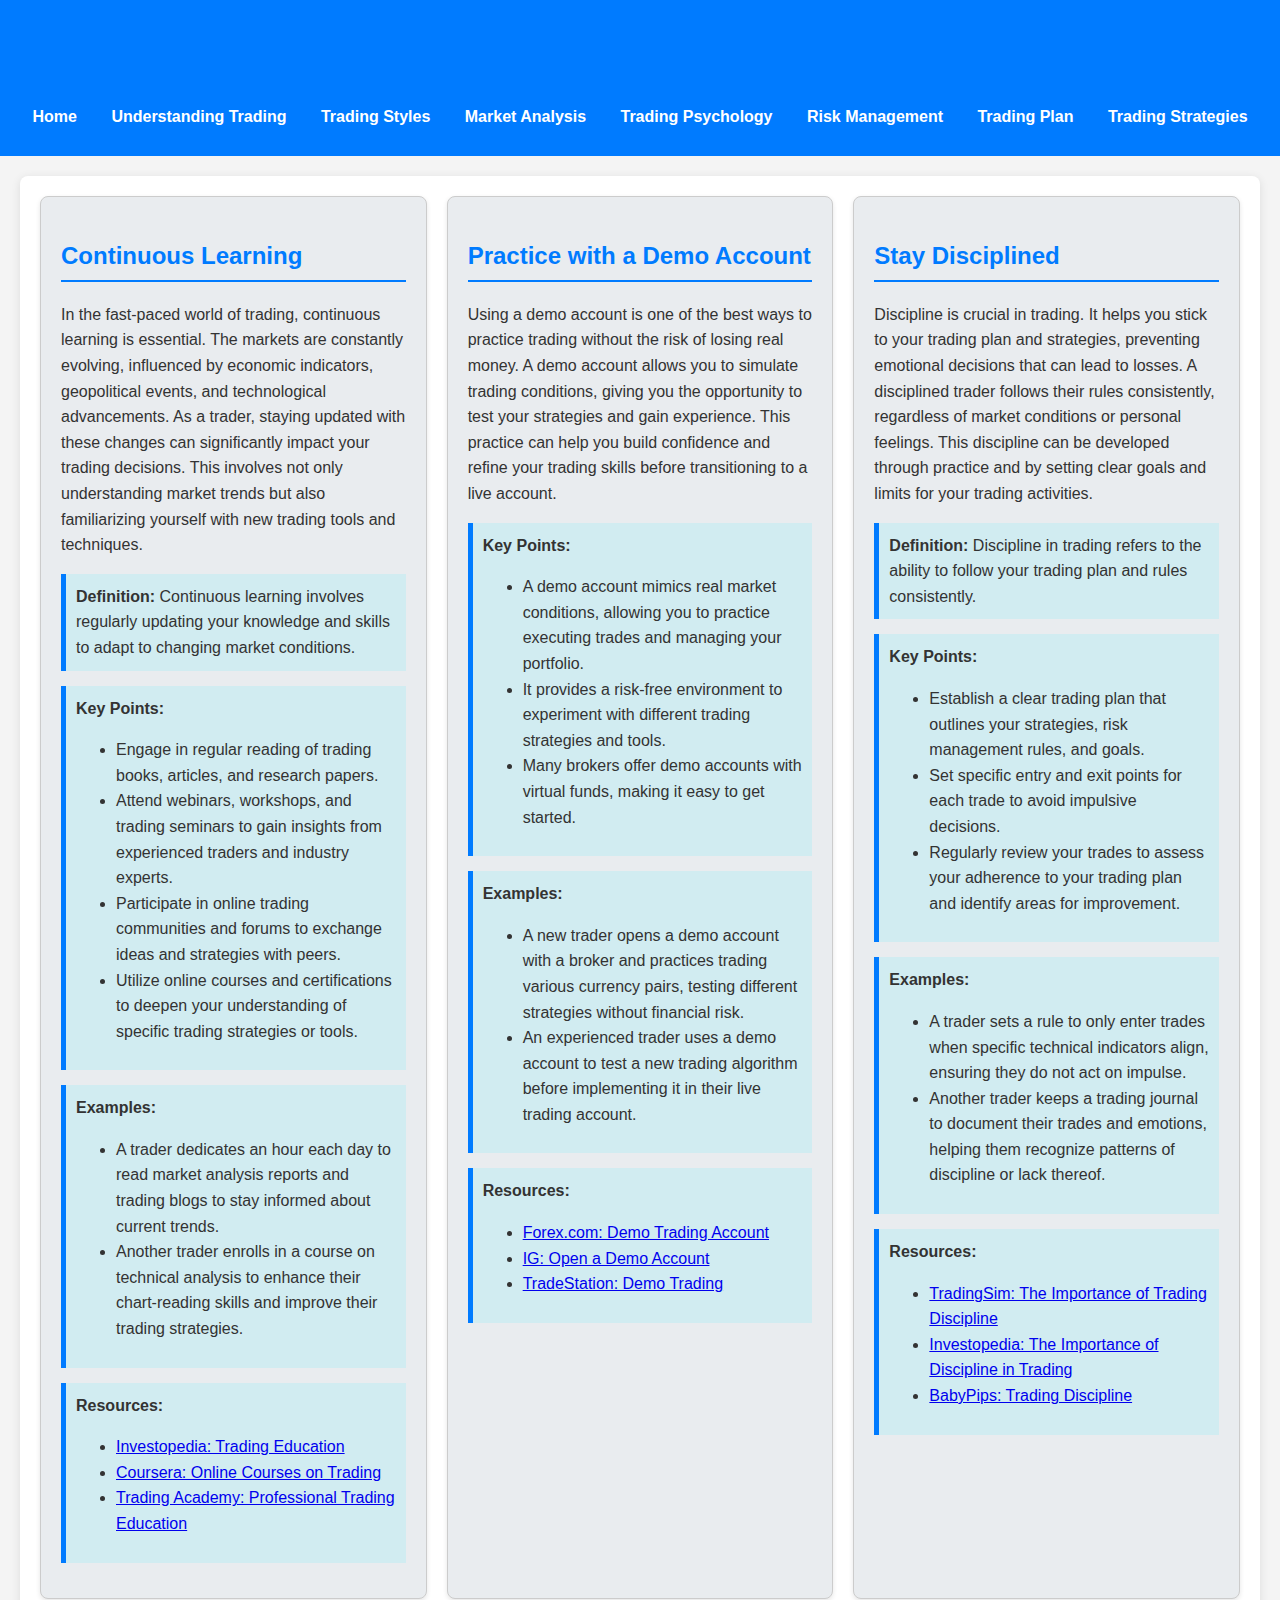
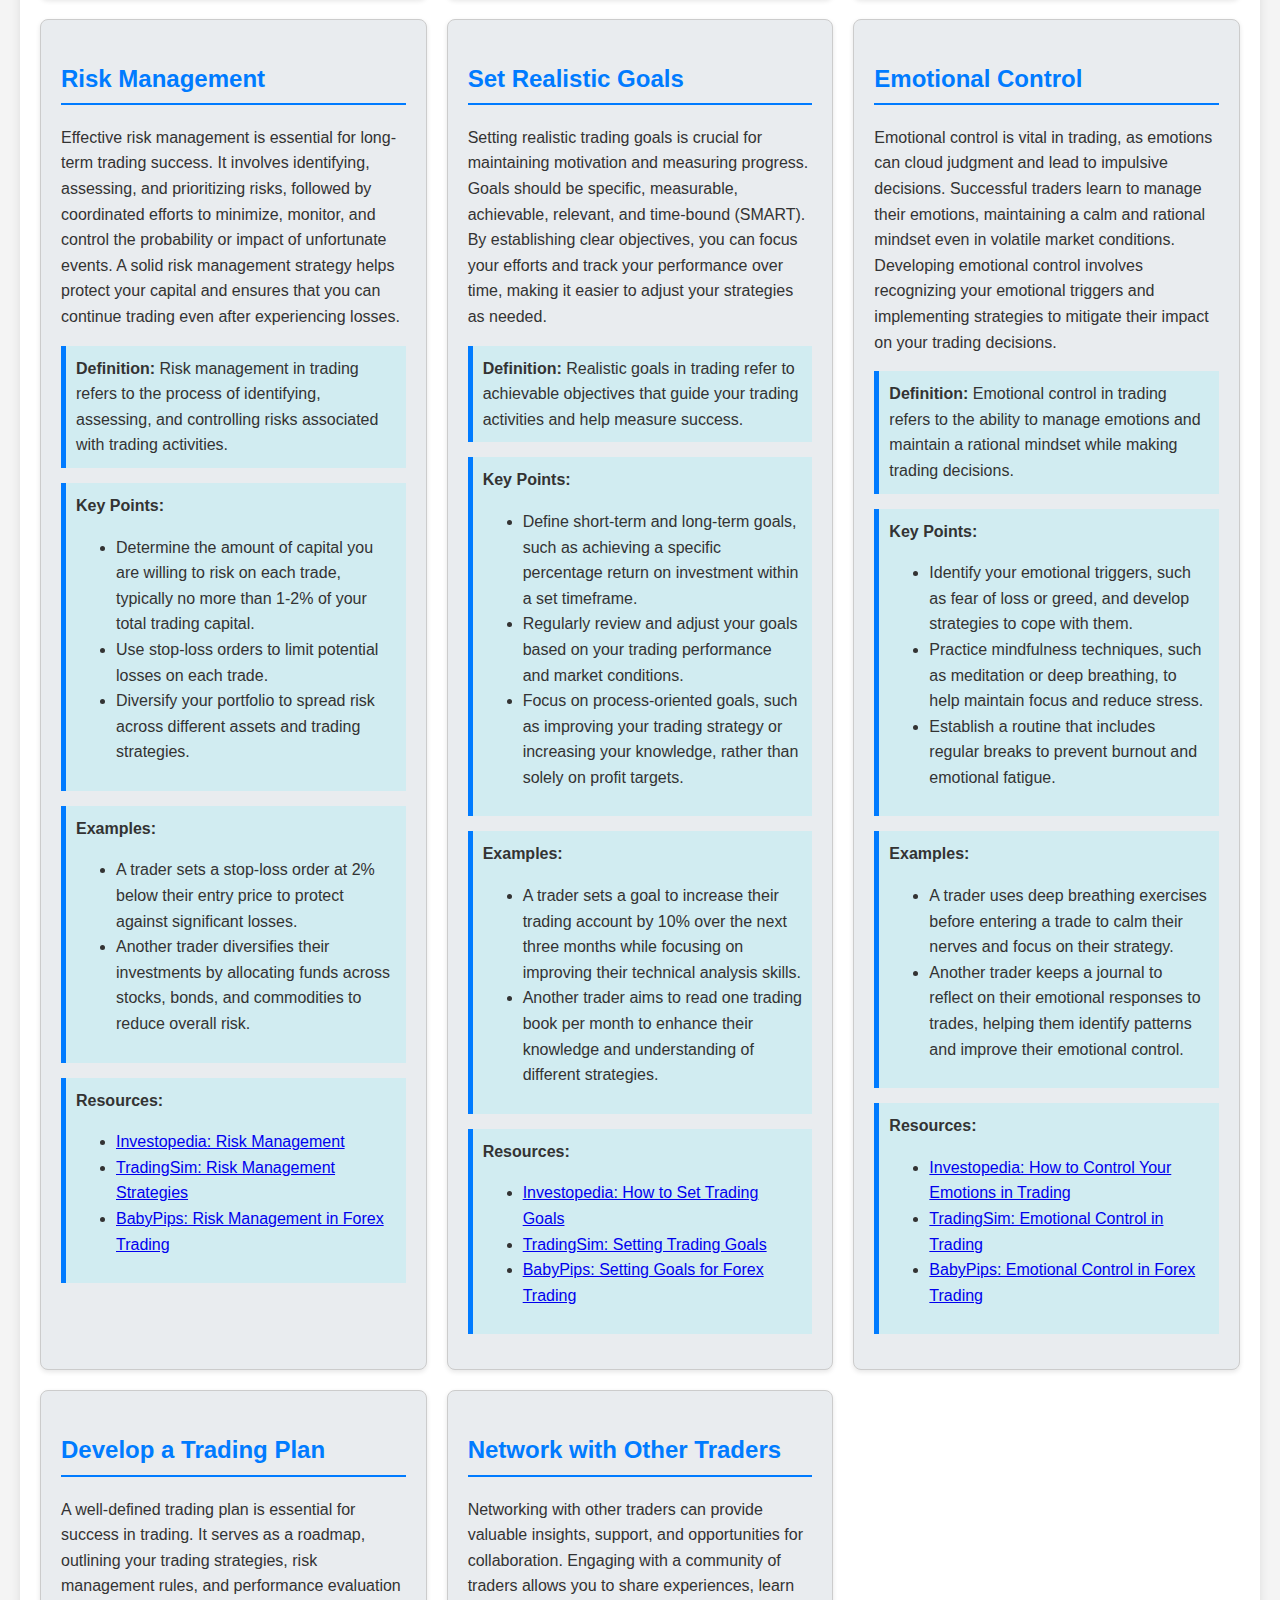
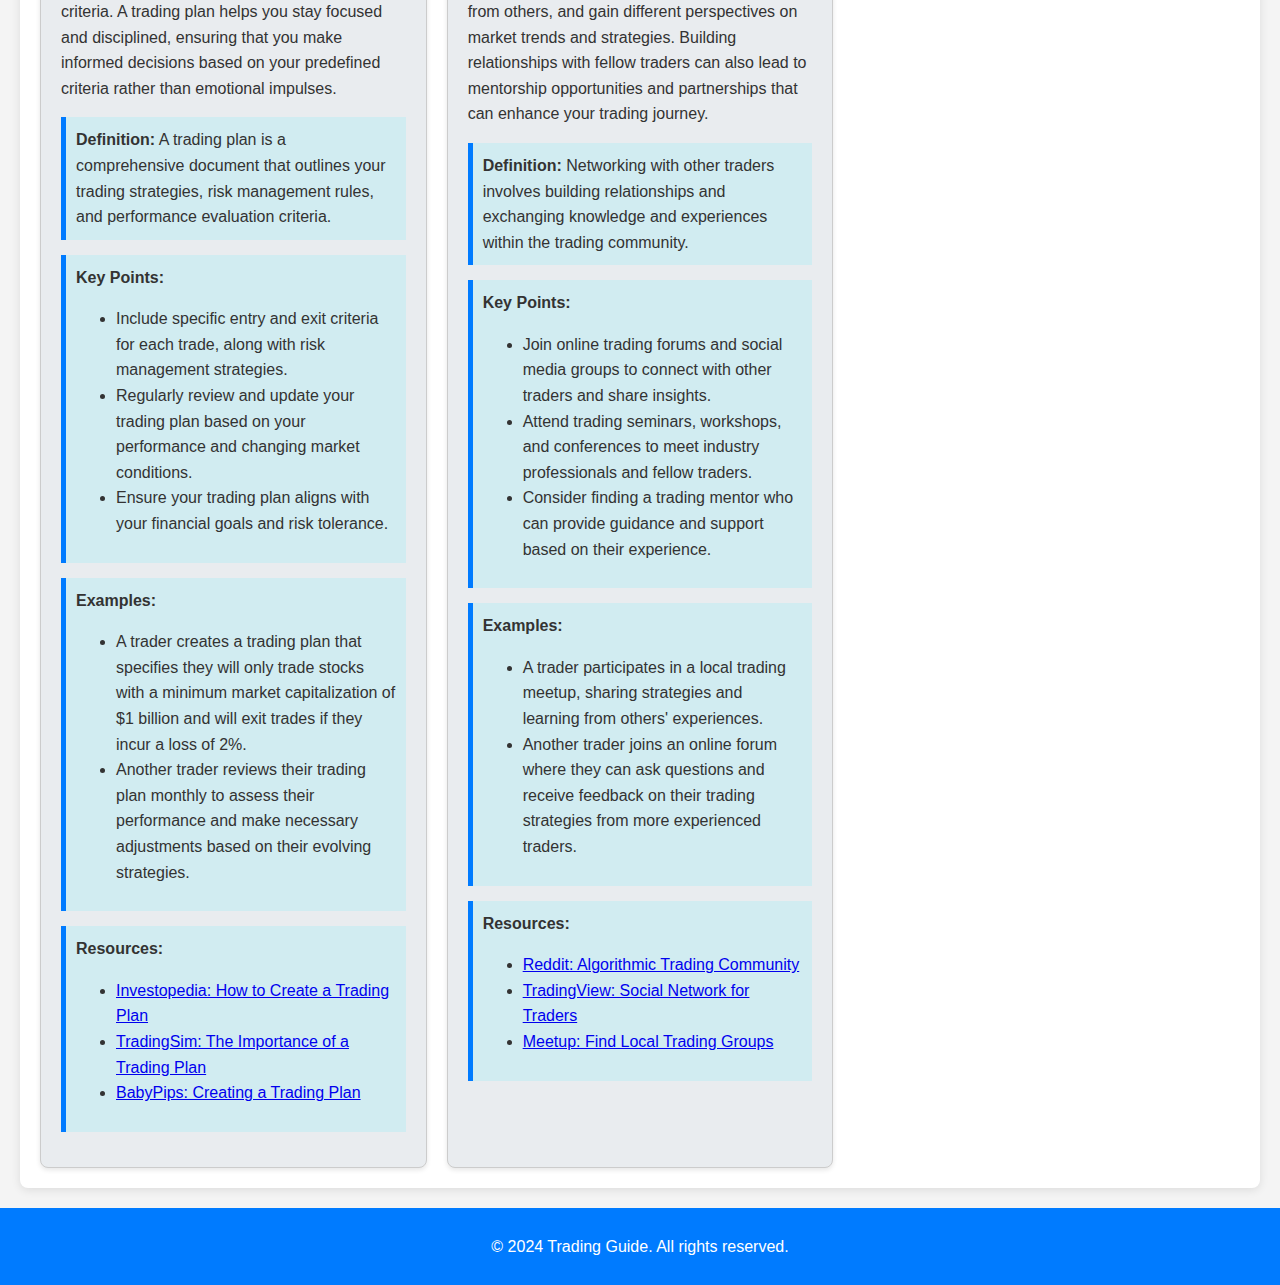
<file: tips.html>
<!DOCTYPE html>
<html lang="en">
<head>
    <meta charset="UTF-8">
    <meta name="viewport" content="width=device-width, initial-scale=1.0">
    <title>Tips for Success</title>
    <link rel="stylesheet" href="styles.css">
    <style>
        body {
            font-family: 'Arial', sans-serif;
            line-height: 1.6;
            background-color: #f4f4f4;
            color: #333;
            margin: 0;
            padding: 0;
        }

        header {
            background: #007BFF;
            color: #fff;
            padding: 10px 0;
            text-align: center;
        }

        nav ul {
            list-style: none;
            padding: 0;
        }

        nav ul li {
            display: inline;
            margin: 0 15px;
        }

        nav ul li a {
            color: #fff;
            text-decoration: none;
            font-weight: bold;
        }

        nav ul li a:hover {
            text-decoration: underline;
        }

        main {
            max-width: 1200px;
            margin: 20px auto;
            padding: 20px;
            background: #fff;
            border-radius: 8px;
            box-shadow: 0 2px 10px rgba(0, 0, 0, 0.1);
        }

        h1 {
            color: #007BFF;
        }

        h2 {
            border-bottom: 2px solid #007BFF;
            padding-bottom: 5px;
        }

        .grid-container {
            display: grid;
            grid-template-columns: repeat(auto-fill, minmax(300px, 1fr));
            gap: 20px;
        }

        .grid-item {
            background: #e9ecef;
            border-radius: 8px;
            padding: 20px;
            transition: transform 0.2s;
        }

        .grid-item:hover {
            transform: scale(1.02);
        }

        .definition, .key-points, .examples, .resources {
            background: #d1ecf1;
            padding: 10px;
            border-left: 5px solid #007BFF;
            margin: 15px 0;
        }

        footer {
            text-align: center;
            padding: 10px 0;
            background: #007BFF;
            color: #fff;
            position: relative;
            bottom: 0;
            width: 100%;
        }

        @media (max-width: 600px) {
            nav ul li {
                display: block;
                margin: 10px 0;
            }
        }
    </style>
</head>
<body>

    <header>
        <h1>Tips for Success</h1>
        <nav>
            <ul>
                <li><a href="index.html">Home</a></li>
                <li><a href="basics.html">Understanding Trading</a></li>
                <li><a href="styles.html">Trading Styles</a></li>
                <li><a href="analysis.html">Market Analysis</a></li>
                <li><a href="psychology.html">Trading Psychology</a></li>
                <li><a href="risk.html">Risk Management</a></li>
                <li><a href="plan.html">Trading Plan</a></li>
                <li><a href="strategies.html">Trading Strategies</a></li>
            </ul>
        </nav>
    </header>

    <main>
        <section class="grid-container">
            <div class="grid-item">
                <h2>Continuous Learning</h2>
                <p>In the fast-paced world of trading, continuous learning is essential. The markets are constantly evolving, influenced by economic indicators, geopolitical events, and technological advancements. As a trader, staying updated with these changes can significantly impact your trading decisions. This involves not only understanding market trends but also familiarizing yourself with new trading tools and techniques.</p>
                <div class="definition">
                    <strong>Definition:</strong> Continuous learning involves regularly updating your knowledge and skills to adapt to changing market conditions.
                </div>
                <div class="key-points">
                    <strong>Key Points:</strong>
                    <ul>
                        <li>Engage in regular reading of trading books, articles, and research papers.</li>
                        <li>Attend webinars, workshops, and trading seminars to gain insights from experienced traders and industry experts.</li>
                        <li>Participate in online trading communities and forums to exchange ideas and strategies with peers.</li>
                        <li>Utilize online courses and certifications to deepen your understanding of specific trading strategies or tools.</li>
                    </ul>
                </div>
                <div class="examples">
                    <strong>Examples:</strong>
                    <ul>
                        <li>A trader dedicates an hour each day to read market analysis reports and trading blogs to stay informed about current trends.</li>
                        <li>Another trader enrolls in a course on technical analysis to enhance their chart-reading skills and improve their trading strategies.</li>
                    </ul>
                </div>
                <div class="resources">
                    <strong>Resources:</strong>
                    <ul>
                        <li><a href="https://www.investopedia.com/">Investopedia: Trading Education</a></li>
                        <li><a href="https://www.coursera.org/">Coursera: Online Courses on Trading</a></li>
                        <li><a href="https://www.tradingacademy.com/">Trading Academy: Professional Trading Education</a></li>
                    </ul>
                </div>
            </div>
            <div class="grid-item">
                <h2>Practice with a Demo Account</h2>
                <p>Using a demo account is one of the best ways to practice trading without the risk of losing real money. A demo account allows you to simulate trading conditions, giving you the opportunity to test your strategies and gain experience. This practice can help you build confidence and refine your trading skills before transitioning to a live account.</p>
                <div class="key-points">
                    <strong>Key Points:</strong>
                    <ul>
                        <li>A demo account mimics real market conditions, allowing you to practice executing trades and managing your portfolio.</li>
                        <li>It provides a risk-free environment to experiment with different trading strategies and tools.</li>
                        <li>Many brokers offer demo accounts with virtual funds, making it easy to get started.</li>
                    </ul>
                </div>
                <div class="examples">
                    <strong>Examples:</strong>
                    <ul>
                        <li>A new trader opens a demo account with a broker and practices trading various currency pairs, testing different strategies without financial risk.</li>
                        <li>An experienced trader uses a demo account to test a new trading algorithm before implementing it in their live trading account.</li>
                    </ul>
                </div>
                <div class="resources">
                    <strong>Resources:</strong>
                    <ul>
                        <li><a href="https://www.forex.com/en-us/education/demo-trading/">Forex.com: Demo Trading Account</a></li>
                        <li><a href="https://www.ig.com/en/demo-trading">IG: Open a Demo Account</a></li>
                        <li><a href="https://www.tradestation.com/education/demo-account/">TradeStation: Demo Trading</a></li>
                    </ul>
                </div>
            </div>
            <div class="grid-item">
                <h2>Stay Disciplined</h2>
                <p>Discipline is crucial in trading. It helps you stick to your trading plan and strategies, preventing emotional decisions that can lead to losses. A disciplined trader follows their rules consistently, regardless of market conditions or personal feelings. This discipline can be developed through practice and by setting clear goals and limits for your trading activities.</p>
                <div class="definition">
                    <strong>Definition:</strong> Discipline in trading refers to the ability to follow your trading plan and rules consistently.
                </div>
                <div class="key-points">
                    <strong>Key Points:</strong>
                    <ul>
                        <li>Establish a clear trading plan that outlines your strategies, risk management rules, and goals.</li>
                        <li>Set specific entry and exit points for each trade to avoid impulsive decisions.</li>
                        <li>Regularly review your trades to assess your adherence to your trading plan and identify areas for improvement.</li>
                    </ul>
                </div>
                <div class="examples">
                    <strong>Examples:</strong>
                    <ul>
                        <li>A trader sets a rule to only enter trades when specific technical indicators align, ensuring they do not act on impulse.</li>
                        <li>Another trader keeps a trading journal to document their trades and emotions, helping them recognize patterns of discipline or lack thereof.</li>
                    </ul>
                </div>
                <div class="resources">
                    <strong>Resources:</strong>
                    <ul>
                        <li><a href="https://www.tradingsim.com/blog/trading-discipline/">TradingSim: The Importance of Trading Discipline</a></li>
                        <li><a href="https://www.investopedia.com/articles/trading/101215/importance-discipline-trading.asp">Investopedia: The Importance of Discipline in Trading</a></li>
                        <li><a href="https://www.babypips.com/learn/forex/trading-discipline">BabyPips: Trading Discipline</a></li>
                    </ul>
                </div>
            </div>
            <div class="grid-item">
                <h2>Risk Management</h2>
                <p>Effective risk management is essential for long-term trading success. It involves identifying, assessing, and prioritizing risks, followed by coordinated efforts to minimize, monitor, and control the probability or impact of unfortunate events. A solid risk management strategy helps protect your capital and ensures that you can continue trading even after experiencing losses.</p>
                <div class="definition">
                    <strong>Definition:</strong> Risk management in trading refers to the process of identifying, assessing, and controlling risks associated with trading activities.
                </div>
                <div class="key-points">
                    <strong>Key Points:</strong>
                    <ul>
                        <li>Determine the amount of capital you are willing to risk on each trade, typically no more than 1-2% of your total trading capital.</li>
                        <li>Use stop-loss orders to limit potential losses on each trade.</li>
                        <li>Diversify your portfolio to spread risk across different assets and trading strategies.</li>
                    </ul>
                </div>
                <div class="examples">
                    <strong>Examples:</strong>
                    <ul>
                        <li>A trader sets a stop-loss order at 2% below their entry price to protect against significant losses.</li>
                        <li>Another trader diversifies their investments by allocating funds across stocks, bonds, and commodities to reduce overall risk.</li>
                    </ul>
                </div>
                <div class="resources">
                    <strong>Resources:</strong>
                    <ul>
                        <li><a href="https://www.investopedia.com/terms/r/riskmanagement.asp">Investopedia: Risk Management</a></li>
                        <li><a href="https://www.tradingsim.com/blog/risk-management-strategy/">TradingSim: Risk Management Strategies</a></li>
                        <li><a href="https://www.babypips.com/learn/forex/risk-management">BabyPips: Risk Management in Forex Trading</a></li>
                    </ul>
                </div>
            </div>
            <div class="grid-item">
                <h2>Set Realistic Goals</h2>
                <p>Setting realistic trading goals is crucial for maintaining motivation and measuring progress. Goals should be specific, measurable, achievable, relevant, and time-bound (SMART). By establishing clear objectives, you can focus your efforts and track your performance over time, making it easier to adjust your strategies as needed.</p>
                <div class="definition">
                    <strong>Definition:</strong> Realistic goals in trading refer to achievable objectives that guide your trading activities and help measure success.
                </div>
                <div class="key-points">
                    <strong>Key Points:</strong>
                    <ul>
                        <li>Define short-term and long-term goals, such as achieving a specific percentage return on investment within a set timeframe.</li>
                        <li>Regularly review and adjust your goals based on your trading performance and market conditions.</li>
                        <li>Focus on process-oriented goals, such as improving your trading strategy or increasing your knowledge, rather than solely on profit targets.</li>
                    </ul>
                </div>
                <div class="examples">
                    <strong>Examples:</strong>
                    <ul>
                        <li>A trader sets a goal to increase their trading account by 10% over the next three months while focusing on improving their technical analysis skills.</li>
                        <li>Another trader aims to read one trading book per month to enhance their knowledge and understanding of different strategies.</li>
                    </ul>
                </div>
                <div class="resources">
                    <strong>Resources:</strong>
                    <ul>
                        <li><a href="https://www.investopedia.com/articles/trading/101215/how-set-trading-goals.asp">Investopedia: How to Set Trading Goals</a></li>
                        <li><a href="https://www.tradingsim.com/blog/trading-goals/">TradingSim: Setting Trading Goals</a></li>
                        <li><a href="https://www.babypips.com/learn/forex/setting-goals">BabyPips: Setting Goals for Forex Trading</a></li>
                    </ul>
                </div>
            </div>
            <div class="grid-item">
                <h2>Emotional Control</h2>
                <p>Emotional control is vital in trading, as emotions can cloud judgment and lead to impulsive decisions. Successful traders learn to manage their emotions, maintaining a calm and rational mindset even in volatile market conditions. Developing emotional control involves recognizing your emotional triggers and implementing strategies to mitigate their impact on your trading decisions.</p>
                <div class="definition">
                    <strong>Definition:</strong> Emotional control in trading refers to the ability to manage emotions and maintain a rational mindset while making trading decisions.
                </div>
                <div class="key-points">
                    <strong>Key Points:</strong>
                    <ul>
                        <li>Identify your emotional triggers, such as fear of loss or greed, and develop strategies to cope with them.</li>
                        <li>Practice mindfulness techniques, such as meditation or deep breathing, to help maintain focus and reduce stress.</li>
                        <li>Establish a routine that includes regular breaks to prevent burnout and emotional fatigue.</li>
                    </ul>
                </div>
                <div class="examples">
                    <strong>Examples:</strong>
                    <ul>
                        <li>A trader uses deep breathing exercises before entering a trade to calm their nerves and focus on their strategy.</li>
                        <li>Another trader keeps a journal to reflect on their emotional responses to trades, helping them identify patterns and improve their emotional control.</li>
                    </ul>
                </div>
                <div class="resources">
                    <strong>Resources:</strong>
                    <ul>
                        <li><a href="https://www.investopedia.com/articles/trading/101215/how-control-your-emotions-trading.asp">Investopedia: How to Control Your Emotions in Trading</a></li>
                        <li><a href="https://www.tradingsim.com/blog/emotional-control-in-trading/">TradingSim: Emotional Control in Trading</a></li>
                        <li><a href="https://www.babypips.com/learn/forex/emotional-control">BabyPips: Emotional Control in Forex Trading</a></li>
                    </ul>
                </div>
            </div>
            <div class="grid-item">
                <h2>Develop a Trading Plan</h2>
                <p>A well-defined trading plan is essential for success in trading. It serves as a roadmap, outlining your trading strategies, risk management rules, and performance evaluation criteria. A trading plan helps you stay focused and disciplined, ensuring that you make informed decisions based on your predefined criteria rather than emotional impulses.</p>
                <div class="definition">
                    <strong>Definition:</strong> A trading plan is a comprehensive document that outlines your trading strategies, risk management rules, and performance evaluation criteria.
                </div>
                <div class="key-points">
                    <strong>Key Points:</strong>
                    <ul>
                        <li>Include specific entry and exit criteria for each trade, along with risk management strategies.</li>
                        <li>Regularly review and update your trading plan based on your performance and changing market conditions.</li>
                        <li>Ensure your trading plan aligns with your financial goals and risk tolerance.</li>
                    </ul>
                </div>
                <div class="examples">
                    <strong>Examples:</strong>
                    <ul>
                        <li>A trader creates a trading plan that specifies they will only trade stocks with a minimum market capitalization of $1 billion and will exit trades if they incur a loss of 2%.</li>
                        <li>Another trader reviews their trading plan monthly to assess their performance and make necessary adjustments based on their evolving strategies.</li>
                    </ul>
                </div>
                <div class="resources">
                    <strong>Resources:</strong>
                    <ul>
                        <li><a href="https://www.investopedia.com/articles/trading/101215/how-create-trading-plan.asp">Investopedia: How to Create a Trading Plan</a></li>
                        <li><a href="https://www.tradingsim.com/blog/trading-plan/">TradingSim: The Importance of a Trading Plan</a></li>
                        <li><a href="https://www.babypips.com/learn/forex/trading-plan">BabyPips: Creating a Trading Plan</a></li>
                    </ul>
                </div>
            </div>
            <div class="grid-item">
                <h2>Network with Other Traders</h2>
                <p>Networking with other traders can provide valuable insights, support, and opportunities for collaboration. Engaging with a community of traders allows you to share experiences, learn from others, and gain different perspectives on market trends and strategies. Building relationships with fellow traders can also lead to mentorship opportunities and partnerships that can enhance your trading journey.</p>
                <div class="definition">
                    <strong>Definition:</strong> Networking with other traders involves building relationships and exchanging knowledge and experiences within the trading community.
                </div>
                <div class="key-points">
                    <strong>Key Points:</strong>
                    <ul>
                        <li>Join online trading forums and social media groups to connect with other traders and share insights.</li>
                        <li>Attend trading seminars, workshops, and conferences to meet industry professionals and fellow traders.</li>
                        <li>Consider finding a trading mentor who can provide guidance and support based on their experience.</li>
                    </ul>
                </div>
                <div class="examples">
                    <strong>Examples:</strong>
                    <ul>
                        <li>A trader participates in a local trading meetup, sharing strategies and learning from others' experiences.</li>
                        <li>Another trader joins an online forum where they can ask questions and receive feedback on their trading strategies from more experienced traders.</li>
                    </ul>
                </div>
                <div class="resources">
                    <strong>Resources:</strong>
                    <ul>
                        <li><a href="https://www.reddit.com/r/algotrading/">Reddit: Algorithmic Trading Community</a></li>
                        <li><a href="https://www.tradingview.com/">TradingView: Social Network for Traders</a></li>
                        <li><a href="https://www.meetup.com/topics/trading/">Meetup: Find Local Trading Groups</a></li>
                    </ul>
                </div>
            </div>
        </section>
    </main>

    <footer>
        <p>&copy; 2024 Trading Guide. All rights reserved.</p>
    </footer>

</body>
</html>
</file>
<file: styles.css>
body {
    font-family: 'Arial', sans-serif;
    line-height: 1.6;
    margin: 0;
    padding: 0;
    background-color: #f4f4f4;
}

header {
    background: #007BFF;
    color: #fff;
    padding: 20px 0;
    text-align: center;
}

header nav ul {
    list-style: none;
    padding: 0;
}

header nav ul li {
    display: inline;
    margin: 0 15px;
}

header nav ul li a {
    color: #fff;
    text-decoration: none;
    font-weight: bold;
}

main {
    padding: 20px;
}

.grid-container {
    display: grid;
    grid-template-columns: repeat(auto-fill, minmax(300px, 1fr));
    gap: 20px;
}

.grid-item {
    background: #fff;
    border: 1px solid #ccc;
    border-radius: 5px;
    padding: 20px;
    box-shadow: 0 2px 5px rgba(0, 0, 0, 0.1);
}

h2 {
    color: #007BFF;
}

h3 {
    color: #333;
}

footer {
    background: #007BFF;
    color: #fff;
    text-align: center;
    padding: 10px 0;
    position: relative;
    bottom: 0;
    width: 100%;
}

.definition {
    background: #e7f3ff;
    border-left: 6px solid #007BFF;
    padding: 10px;
    margin: 10px 0;
}

.key-points {
    background: #fff3cd;
    border-left: 6px solid #ffc107;
    padding: 10px;
    margin: 10px 0;
}
</file>
